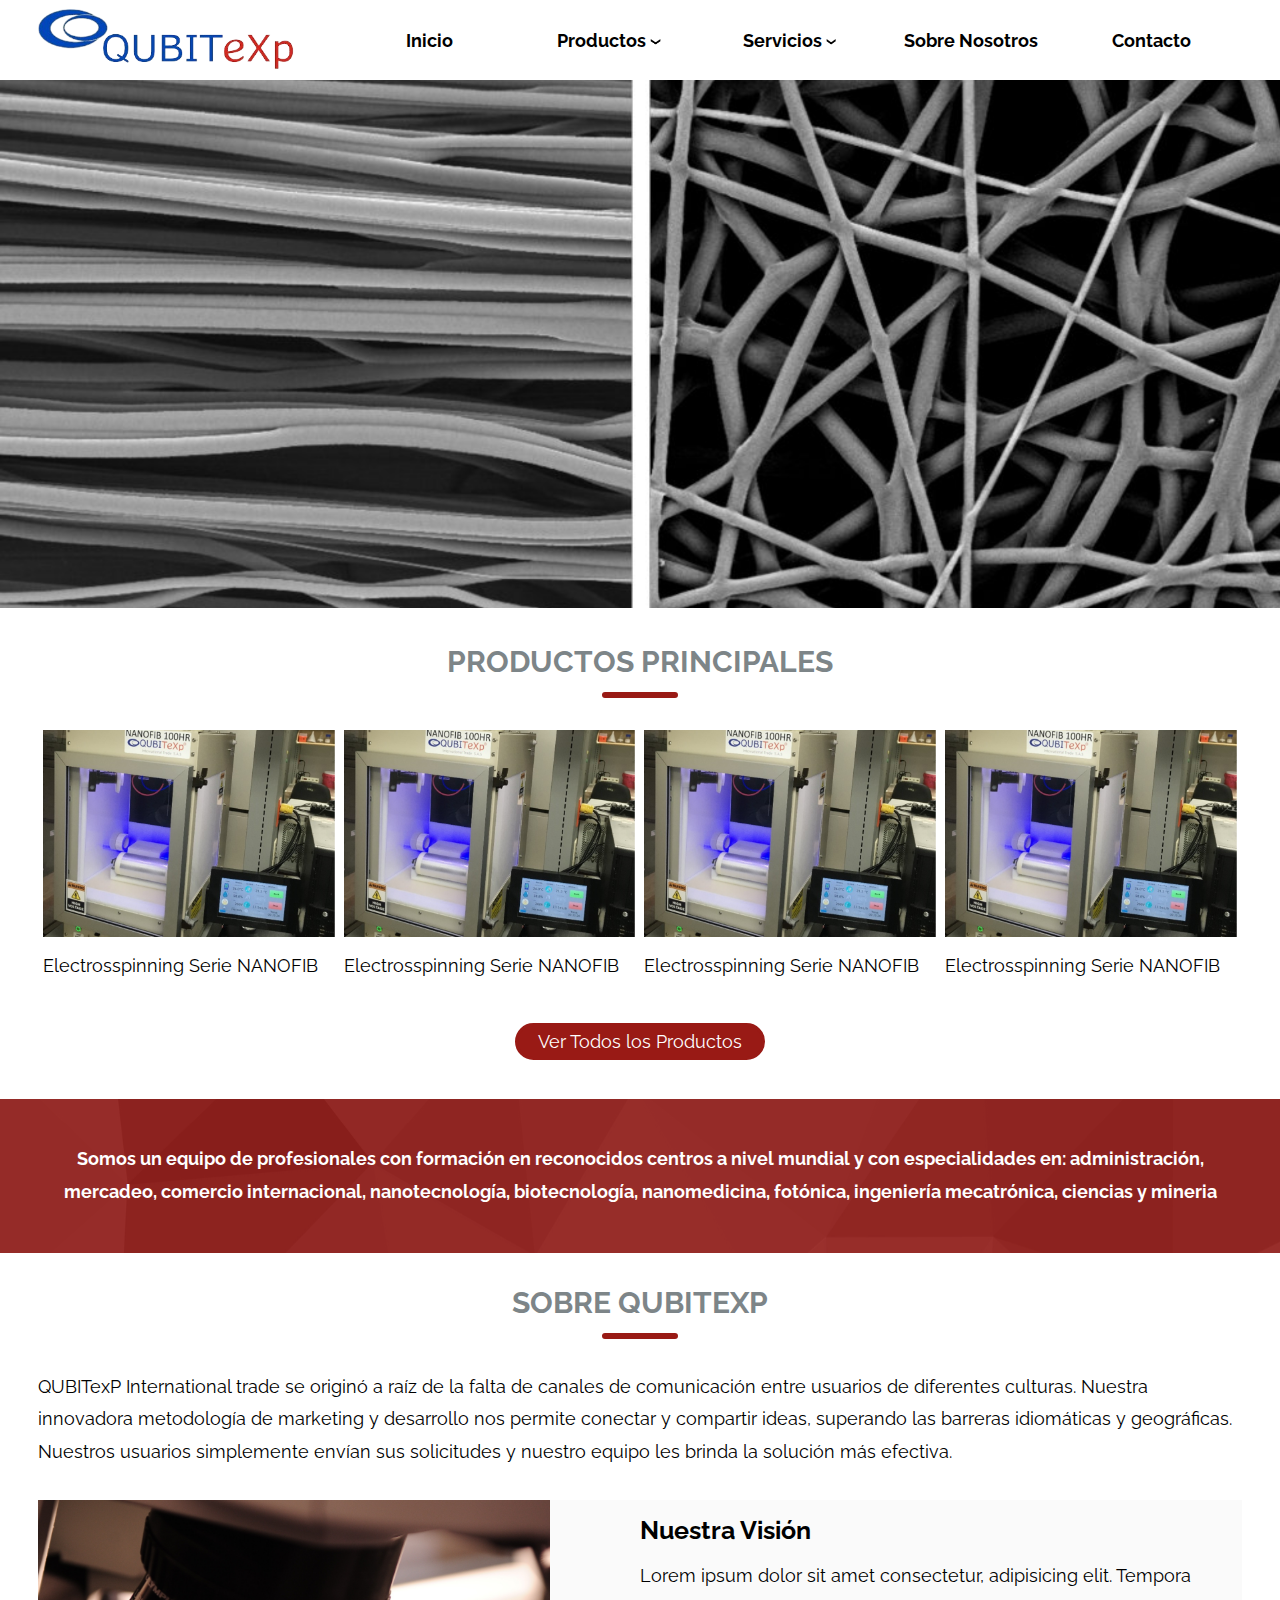
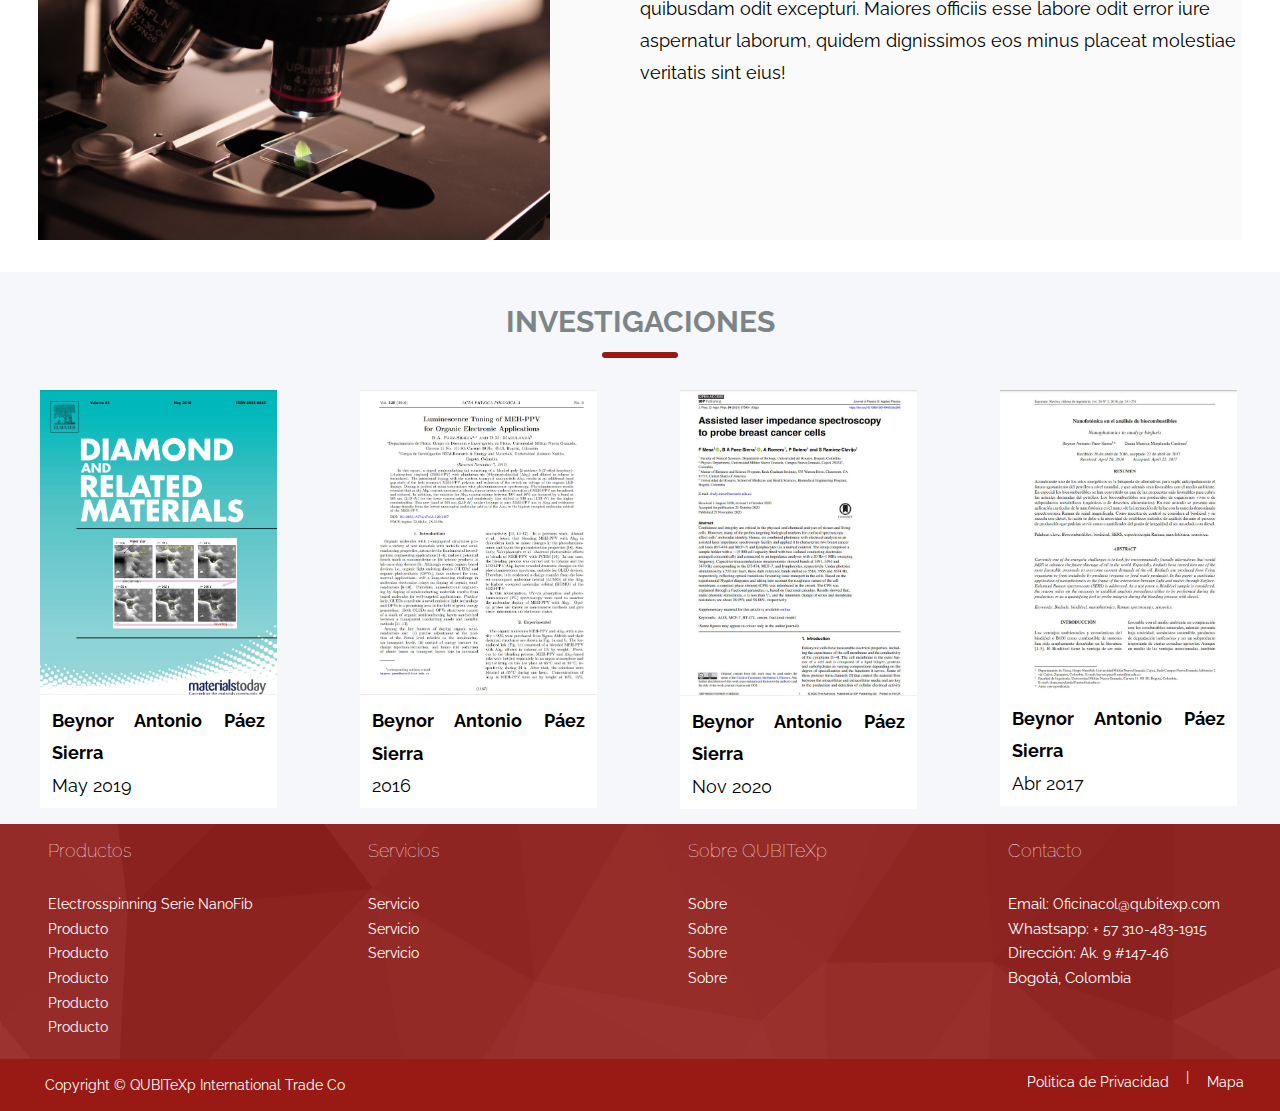
<file: index.html>
<!DOCTYPE html>
<html lang="en">
<head>
    <meta charset="UTF-8">
    <meta http-equiv="X-UA-Compatible" content="IE=edge">
    <meta name="viewport" content="width=device-width, initial-scale=1.0">
   
    <link rel="preconnect" href="https://fonts.googleapis.com">
    <link rel="preconnect" href="https://fonts.gstatic.com" crossorigin>
    <link href="https://fonts.googleapis.com/css2?family=Raleway:wght@300;400;500;600;700&display=swap" rel="stylesheet">
    
    <link rel="stylesheet" href="css/index.css">
    <title>QUBITeXp International Trade</title>
</head>
<body>
    <header>
        <section class="sticky">
            <article>
                <a href="index.html"><img src="img/logos/qubitexp-logo-sin-fondo.png" alt=""></a>
            </article>
            <article class="responsive">
                <div class="line"></div>
                <div class="line"></div>
                <div class="line"></div>
            </article>
            <nav class="nav-bar">
                <ul>
                    <li><a href="index.html">Inicio</a></li>
                    <li><a href="productos.html">Productos <img src="img/logos/flecha-negra-logo.png" alt=""> <img src="img/logos/flecha-roja-logo.png" alt=""></a>
                    <ul>
                        <li><a href="electrospinnig-serie-nanofib.html">Electrosspinning Serie NanoFib</a></li>
                        <li><a href="">blaProductos</a></li>
                        <li><a href="">blaProductos</a></li>
                        <li><a href="">blaProductos</a></li>
                    </ul>
                    </li>
                    <li><a href="">Servicios <img src="img/logos/flecha-negra-logo.png" alt=""> <img src="img/logos/flecha-roja-logo.png" alt=""></a>
                    <ul>
                        <li><a href="">blaServicios</a></li>
                        <li><a href="">blaServicios</a></li>
                        <li><a href="">blaServicios</a></li>
                    </ul>
                    </li>
                    <li><a href="sobre-nosotros.html">Sobre Nosotros</a></li>
                    <li><a href="contacto.html">Contacto</a></li>
                </ul>
            </nav>
        </section>
    </header>
    <script>
        responsive = document.querySelector(".responsive");
        responsive.onclick = function() 
        {
            nav = document.querySelector(".nav-bar");
            nav.classList.toggle("active");
        }
    </script>
    <main>
        <section>
            <article>
                <img src="img/inicial/index-inicial.png" alt="">
            </article>
            <article>
                <h2>Productos Principales</h2>
                <hr>
                <ul>
                    <a href="electrospinnig-serie-nanofib.html"><li><img src="img/productos/electrospinnig-serie-nanofib-muestra.png" alt="">Electrosspinning Serie NANOFIB</li></a>
                    <a href=""><li><img src="img/productos/electrospinnig-serie-nanofib-muestra.png" alt="">Electrosspinning Serie NANOFIB</li></a>
                    <a href=""><li><img src="img/productos/electrospinnig-serie-nanofib-muestra.png" alt="">Electrosspinning Serie NANOFIB</li></a>
                    <a href=""><li><img src="img/productos/electrospinnig-serie-nanofib-muestra.png" alt="">Electrosspinning Serie NANOFIB</li></a>
                </ul>
            </article>
            <article>
                <a href="productos.html"><button>Ver Todos los Productos</button></a>
            </article>
        </section>
        <section>
            <article>
                <p>Somos un equipo de profesionales con formación en reconocidos centros a nivel mundial y con especialidades en: administración, mercadeo, comercio internacional, nanotecnología, biotecnología, nanomedicina, fotónica, ingeniería mecatrónica, ciencias y mineria</p>
            </article>
        </section>
        <section>
            <article>
                <h2>Sobre QUBITeXp</h2>
                <hr>
                <p>
                    QUBITexP International trade se originó a raíz de la falta de canales de comunicación entre usuarios de diferentes culturas. Nuestra innovadora metodología de marketing y desarrollo nos permite conectar y compartir ideas, superando las barreras idiomáticas y geográficas. Nuestros usuarios simplemente envían sus solicitudes y nuestro equipo les brinda la solución más efectiva.</p>
            </article>
            <article>
                <img src="img/otros/sobre-index.jpg" alt="">
                <span>
                    <h3>Nuestra Visión</h3>
                    <p>Lorem ipsum dolor sit amet consectetur, adipisicing elit. Tempora quibusdam odit excepturi. Maiores officiis esse labore odit error iure aspernatur laborum, quidem dignissimos eos minus placeat molestiae veritatis sint eius!</p>
                </span>
            </article>
        </section>
        <section>
            <article>
                <h2>Investigaciones</h2>
                <hr>
            </article>
            <article>
                <ul>
                    <a href="https://www.sciencedirect.com/science/article/abs/pii/S0925963518307738" target="_blank">
                        <li>
                            <img src="img/otros/investigacion-uno.JPG" alt="">
                            <p><span>Beynor Antonio Páez Sierra</span>
                                <br>
                                May 2019
                            </p>
                        </li>
                    </a>
                    <p>Lorem ipsum dolor sit amet consectetur adipisicing elit. Accusamus voluptatibus adipisci facilis totam, enim eius at aspernatur, similique commodi aperiam ipsa expedita quasi voluptate quos maiores! Reprehenderit quae quidem ipsam.</p>
                    <a href="https://scholar.google.com.co/scholar?q=Luminescence+Tuning+of+MEH-PPV+for+Organic+Electronic+Applications&hl=es&as_sdt=0&as_vis=1&oi=scholart" target="_blank">
                        <li>
                            <img src="img/otros/investigacion-dos.JPG" alt="">
                            <p><span>Beynor Antonio Páez Sierra</span>
                                <br>
                                2016
                            </p>
                        </li>
                    </a>
                    <p>Lorem ipsum dolor sit amet consectetur adipisicing elit. Accusamus voluptatibus adipisci facilis totam, enim eius at aspernatur, similique commodi aperiam ipsa expedita quasi voluptate quos maiores! Reprehenderit quae quidem ipsam.</p>
                    <a href="https://iopscience.iop.org/article/10.1088/1361-6463/abc380/meta" target="_blank">
                        <li>
                            <img src="img/otros/investigacion-tres.JPG" alt="">
                            <p><span>Beynor Antonio Páez Sierra</span>
                                <br>
                                Nov 2020
                            </p>
                        </li>
                    </a>
                    <p>Lorem ipsum dolor sit amet consectetur adipisicing elit. Accusamus voluptatibus adipisci facilis totam, enim eius at aspernatur, similique commodi aperiam ipsa expedita quasi voluptate quos maiores! Reprehenderit quae quidem ipsam.</p>
                    <a href="https://www.researchgate.net/publication/325839434_Nanofotonica_en_el_analisis_de_biocombustibles" target="_blank">
                        <li>
                            <img src="img/otros/investigacion-cuatro.JPG" alt="">
                            <p><span>Beynor Antonio Páez Sierra</span>
                                <br>
                                Abr 2017
                            </p>
                        </li>
                    </a>
                    <p>Lorem ipsum dolor sit amet consectetur adipisicing elit. Accusamus voluptatibus adipisci facilis totam, enim eius at aspernatur, similique commodi aperiam ipsa expedita quasi voluptate quos maiores! Reprehenderit quae quidem ipsam.</p>
                </ul>
            </article>
        </section>
    </main>
    <footer>
        <section>
            <article>
                <h4><a href="productos.html">Productos</a></h4>
                <ul>
                    <li><a href="electrospinnig-serie-nanofib.html">Electrosspinning Serie NanoFib</a></li>
                    <li><a href="">Producto</a></li>
                    <li><a href="">Producto</a></li>
                    <li><a href="">Producto</a></li>
                    <li><a href="">Producto</a></li>
                    <li><a href="">Producto</a></li>
                </ul>
            </article>
            <article>
                <h4><a href="">Servicios</a></h4>
                <ul>
                    <li><a href="">Servicio</a></li>
                    <li><a href="">Servicio</a></li>
                    <li><a href="">Servicio</a></li>
                </ul>
            </article>
            <article>
                <h4><a href="sobre-nosotros.html">Sobre QUBITeXp</a></h4>
                <ul>
                    <li><a href="">Sobre</a></li>
                    <li><a href="">Sobre</a></li>
                    <li><a href="">Sobre</a></li>
                    <li><a href="">Sobre</a></li>
                </ul>
            </article>
            <article>
                <h4><a href="contacto.html">Contacto</a></h4>
                <ul>
                    <li>Email: <a href="mailto:oficinacol@qubitexp.com">Oficinacol@qubitexp.com</a></li>
                    <li>Whastsapp: <a href="https://wa.me/573104831915" target="_blank">+ 57 310-483-1915</a></li>
                    <li>Dirección: <a href="https://www.google.com/maps/place/Edificio+Avante/@4.725932,-74.0345964,17z/data=!3m1!4b1!4m6!3m5!1s0x8e3f856070c3be93:0x2ec47760552c64eb!8m2!3d4.7259267!4d-74.0320215!16s%2Fg%2F11c5zx9ldp?hl=es&entry=ttu" target="_blank">Ak. 9 #147-46</a></li>
                    <li>Bogotá, Colombia</li>
                </ul>
            </article>
        </section>
        <section>
            <article>
                <img src="img/logos/qubitexp-logo-fondo.png" alt="">
            </article>
        </section>
        <section>
            <article>
                <p>Copyright © QUBITeXp International Trade Co</p>
                <p><a href="">Politica de Privacidad </a>| <a href="https://www.google.com/maps/place/Edificio+Avante/@4.725932,-74.0345964,17z/data=!3m1!4b1!4m6!3m5!1s0x8e3f856070c3be93:0x2ec47760552c64eb!8m2!3d4.7259267!4d-74.0320215!16s%2Fg%2F11c5zx9ldp?hl=es&entry=ttu" target="_blank"> Mapa</a></p>
            </article>
        </section>
    </footer>
</body>
</html>
</file>
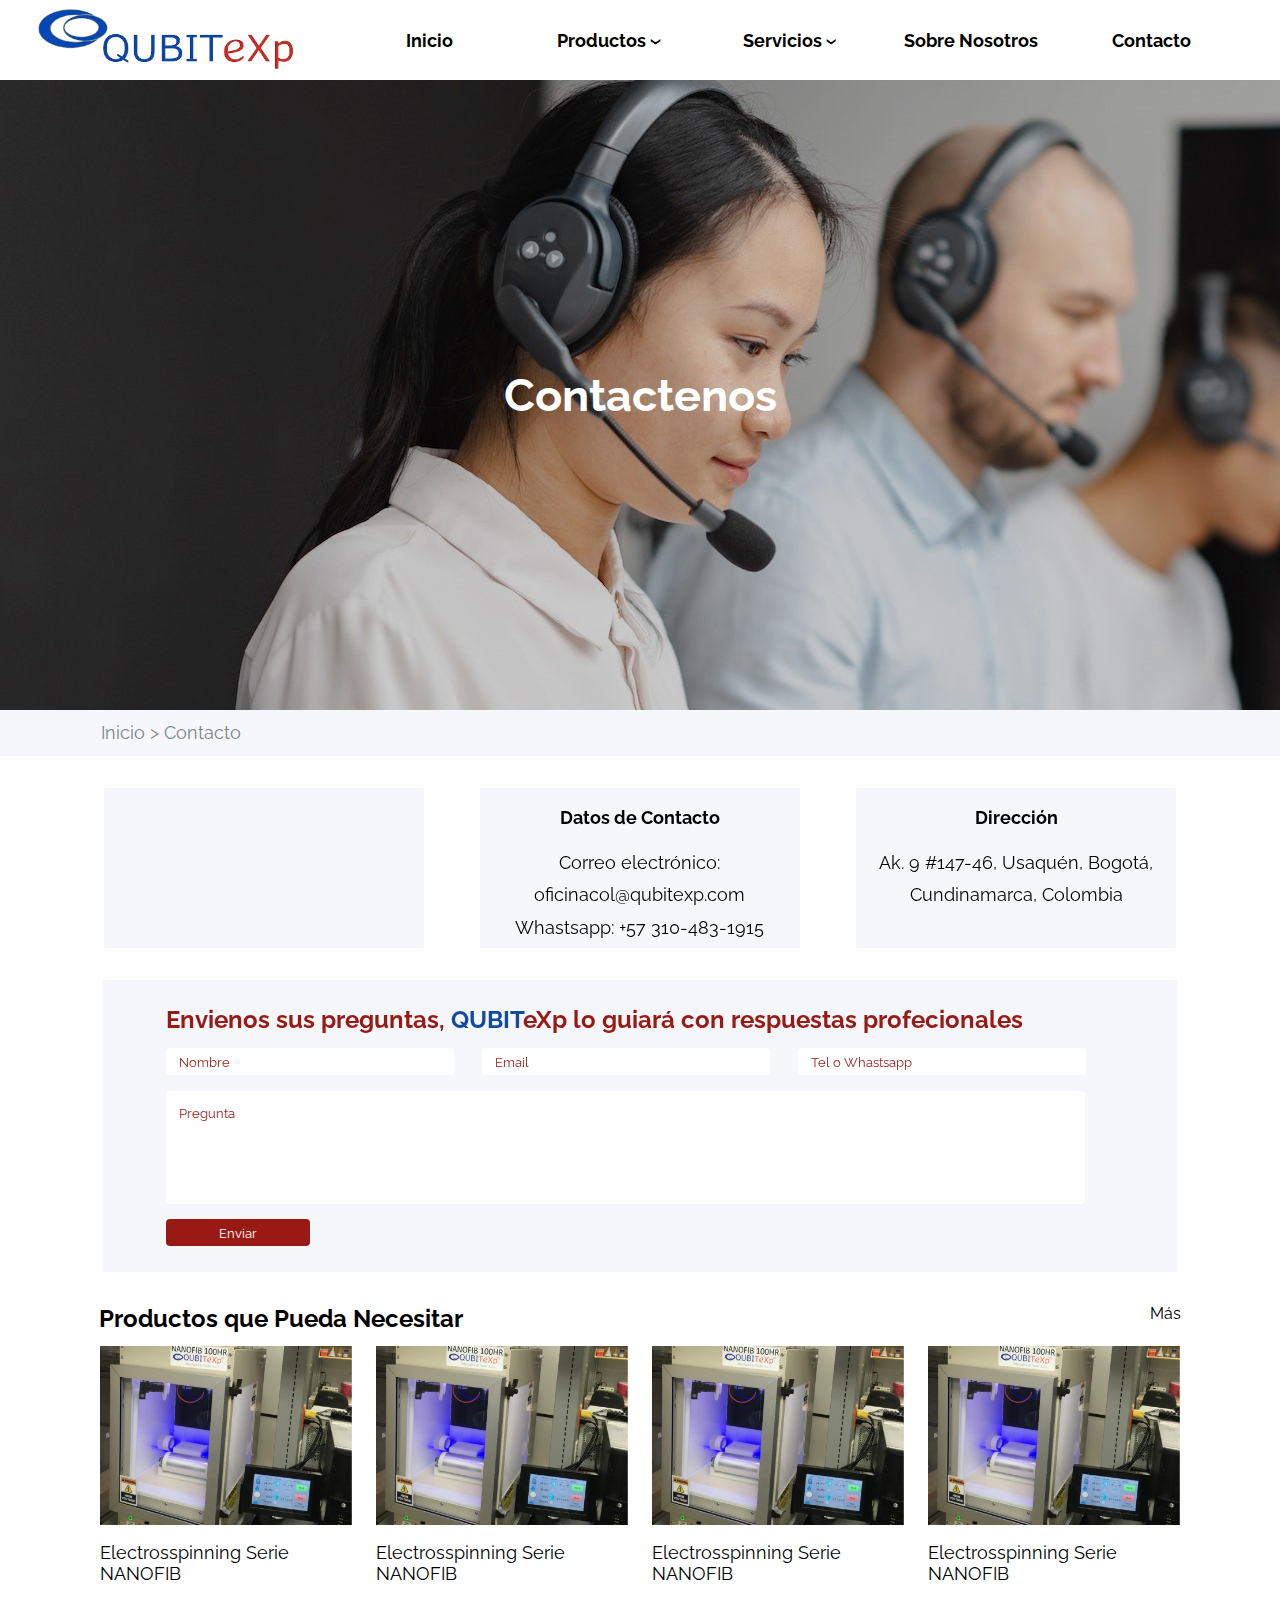
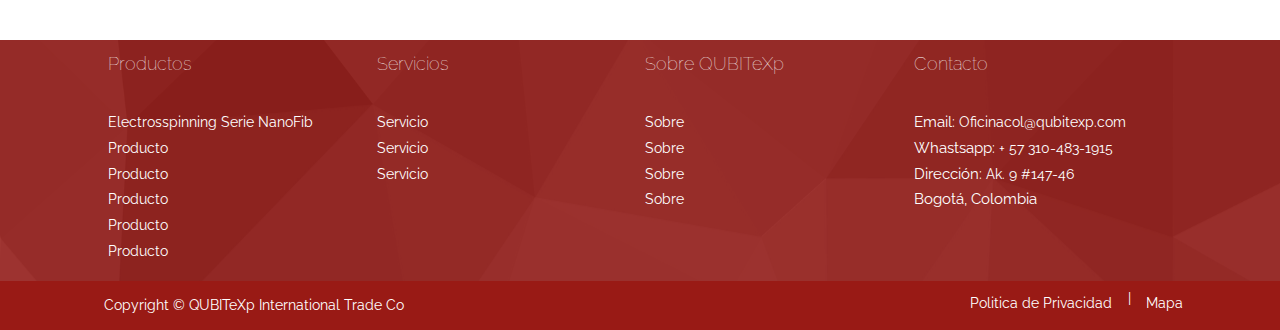
<file: contacto.html>
<!DOCTYPE html>
<html lang="en">
<head>
    <meta charset="UTF-8">
    <meta http-equiv="X-UA-Compatible" content="IE=edge">
    <meta name="viewport" content="width=device-width, initial-scale=1.0">
   
    <link rel="preconnect" href="https://fonts.googleapis.com">
    <link rel="preconnect" href="https://fonts.gstatic.com" crossorigin>
    <link href="https://fonts.googleapis.com/css2?family=Raleway:wght@300;400;500;600;700&display=swap" rel="stylesheet">
    

    <link rel="stylesheet" href="css/contacto.css">
    <script src="javaScript/validaciones.js"></script>
    <title>Contacto - QUBITeXp International Trade</title>
</head>
<body>
    <header>
        <section class="sticky">
            <article>
                <a href="index.html"><img src="img/logos/qubitexp-logo-sin-fondo.png" alt=""></a>
            </article>
            <article class="responsive">
                <div class="line"></div>
                <div class="line"></div>
                <div class="line"></div>
            </article>
            <nav class="nav-bar">
                <ul>
                    <li><a href="index.html">Inicio</a></li>
                    <li><a href="productos.html">Productos <img src="img/logos/flecha-negra-logo.png" alt=""> <img src="img/logos/flecha-roja-logo.png" alt=""></a>
                    <ul>
                        <li><a href="electrospinnig-serie-nanofib.html">Electrosspinning Serie NanoFib</a></li>
                        <li><a href="">blaProductos</a></li>
                        <li><a href="">blaProductos</a></li>
                        <li><a href="">blaProductos</a></li>
                    </ul>
                    </li>
                    <li><a href="">Servicios <img src="img/logos/flecha-negra-logo.png" alt=""> <img src="img/logos/flecha-roja-logo.png" alt=""></a>
                    <ul>
                        <li><a href="">blaServicios</a></li>
                        <li><a href="">blaServicios</a></li>
                        <li><a href="">blaServicios</a></li>
                    </ul>
                    </li>
                    <li><a href="sobre-nosotros.html">Sobre Nosotros</a></li>
                    <li><a href="contacto.html">Contacto</a></li>
                </ul>
            </nav>
        </section>
    </header>
    <script>
        responsive = document.querySelector(".responsive");
        responsive.onclick = function() 
        {
            nav = document.querySelector(".nav-bar");
            nav.classList.toggle("active");
        }
    </script>
    <main>
        <section>
            <article>
                <h2>Contactenos</h2>
            </article>
            <article>
                <p><a href="index.html">Inicio</a> > <a href="contacto.html">Contacto</a></p>
            </article>
        </section>
        <section>
            <article>
                <iframe src="https://www.google.com/maps/embed?pb=!1m18!1m12!1m3!1d2441.2386130506557!2d-74.03368467721386!3d4.727936315418183!2m3!1f0!2f0!3f0!3m2!1i1024!2i768!4f13.1!3m3!1m2!1s0x8e3f856070c3be93%3A0x2ec47760552c64eb!2sEdificio%20Avante!5e0!3m2!1ses!2sco!4v1685847499356!5m2!1ses!2sco" width="600" height="450" style="border:0;" allowfullscreen="" loading="lazy" referrerpolicy="no-referrer-when-downgrade"></iframe>
            </article>
            <article>
                <h4>Datos de Contacto</h4>
                <p>Correo electrónico: oficinacol@qubitexp.com
                    <br>
                    Whastsapp: +57 310-483-1915
                </p>
            </article>
            <article>
                <h4>Dirección</h4>
                <p>Ak. 9 #147-46, Usaquén, Bogotá, Cundinamarca, Colombia</p>
            </article>
        </section>
        <section>
            <article>
                <h2>Envienos sus preguntas, <span style="color: #1249a3;">QUBIT</span>eXp lo guiará con respuestas profecionales</h2>
                <form action="https://oficinacol@qubitexp.com" method="POST">
                    <input type="text" name="nombre" id="nombre" placeholder="Nombre"/>
                    <input type="email" name="email" id="email" placeholder="Email"/>
                    <input type="number" name="telefono" id="telefono" placeholder="Tel o Whastsapp">
                    <textarea name="mensaje" id="mensaje" placeholder="Pregunta"></textarea>
                    <input type="submit" value="Enviar"/>
                </form>
            </article>
        </section>
        <section>
            <article>
                <h2>Productos que Pueda Necesitar</h2>
                <a href="productos.html">Más</a>
            </article>
            <article>
                <ul>
                    <a href="electrospinnig-serie-nanofib.html"><li><img src="img/productos/electrospinnig-serie-nanofib-muestra.png" alt="">Electrosspinning Serie NANOFIB</li></a>
                    <a href=""><li><img src="img/productos/electrospinnig-serie-nanofib-muestra.png" alt="">Electrosspinning Serie NANOFIB</li></a>
                    <a href=""><li><img src="img/productos/electrospinnig-serie-nanofib-muestra.png" alt="">Electrosspinning Serie NANOFIB</li></a>
                    <a href=""><li><img src="img/productos/electrospinnig-serie-nanofib-muestra.png" alt="">Electrosspinning Serie NANOFIB</li></a>
                </ul>
            </article>
        </section>
    </main>
    <footer>
        <section>
            <article>
                <h4><a href="productos.html">Productos</a></h4>
                <ul>
                    <li><a href="electrospinnig-serie-nanofib.html">Electrosspinning Serie NanoFib</a></li>
                    <li><a href="">Producto</a></li>
                    <li><a href="">Producto</a></li>
                    <li><a href="">Producto</a></li>
                    <li><a href="">Producto</a></li>
                    <li><a href="">Producto</a></li>
                </ul>
            </article>
            <article>
                <h4><a href="">Servicios</a></h4>
                <ul>
                    <li><a href="">Servicio</a></li>
                    <li><a href="">Servicio</a></li>
                    <li><a href="">Servicio</a></li>
                </ul>
            </article>
            <article>
                <h4><a href="sobre-nosotros.html">Sobre QUBITeXp</a></h4>
                <ul>
                    <li><a href="">Sobre</a></li>
                    <li><a href="">Sobre</a></li>
                    <li><a href="">Sobre</a></li>
                    <li><a href="">Sobre</a></li>
                </ul>
            </article>
            <article>
                <h4><a href="contacto.html">Contacto</a></h4>
                <ul>
                    <li>Email: <a href="mailto:oficinacol@qubitexp.com">Oficinacol@qubitexp.com</a></li>
                    <li>Whastsapp: <a href="https://wa.me/573104831915" target="_blank">+ 57 310-483-1915</a></li>
                    <li>Dirección: <a href="https://www.google.com/maps/place/Edificio+Avante/@4.725932,-74.0345964,17z/data=!3m1!4b1!4m6!3m5!1s0x8e3f856070c3be93:0x2ec47760552c64eb!8m2!3d4.7259267!4d-74.0320215!16s%2Fg%2F11c5zx9ldp?hl=es&entry=ttu" target="_blank">Ak. 9 #147-46</a></li>
                    <li>Bogotá, Colombia</li>
                </ul>
            </article>
        </section>
        <section>
            <article>
                <img src="img/logos/qubitexp-logo-fondo.png" alt="">
            </article>
        </section>
        <section>
            <article>
                <p>Copyright © QUBITeXp International Trade Co</p>
                <p><a href="">Politica de Privacidad </a>| <a href="https://www.google.com/maps/place/Edificio+Avante/@4.725932,-74.0345964,17z/data=!3m1!4b1!4m6!3m5!1s0x8e3f856070c3be93:0x2ec47760552c64eb!8m2!3d4.7259267!4d-74.0320215!16s%2Fg%2F11c5zx9ldp?hl=es&entry=ttu" target="_blank"> Mapa</a></p>
            </article>
        </section>
    </footer>
</body>
</html>
</file>
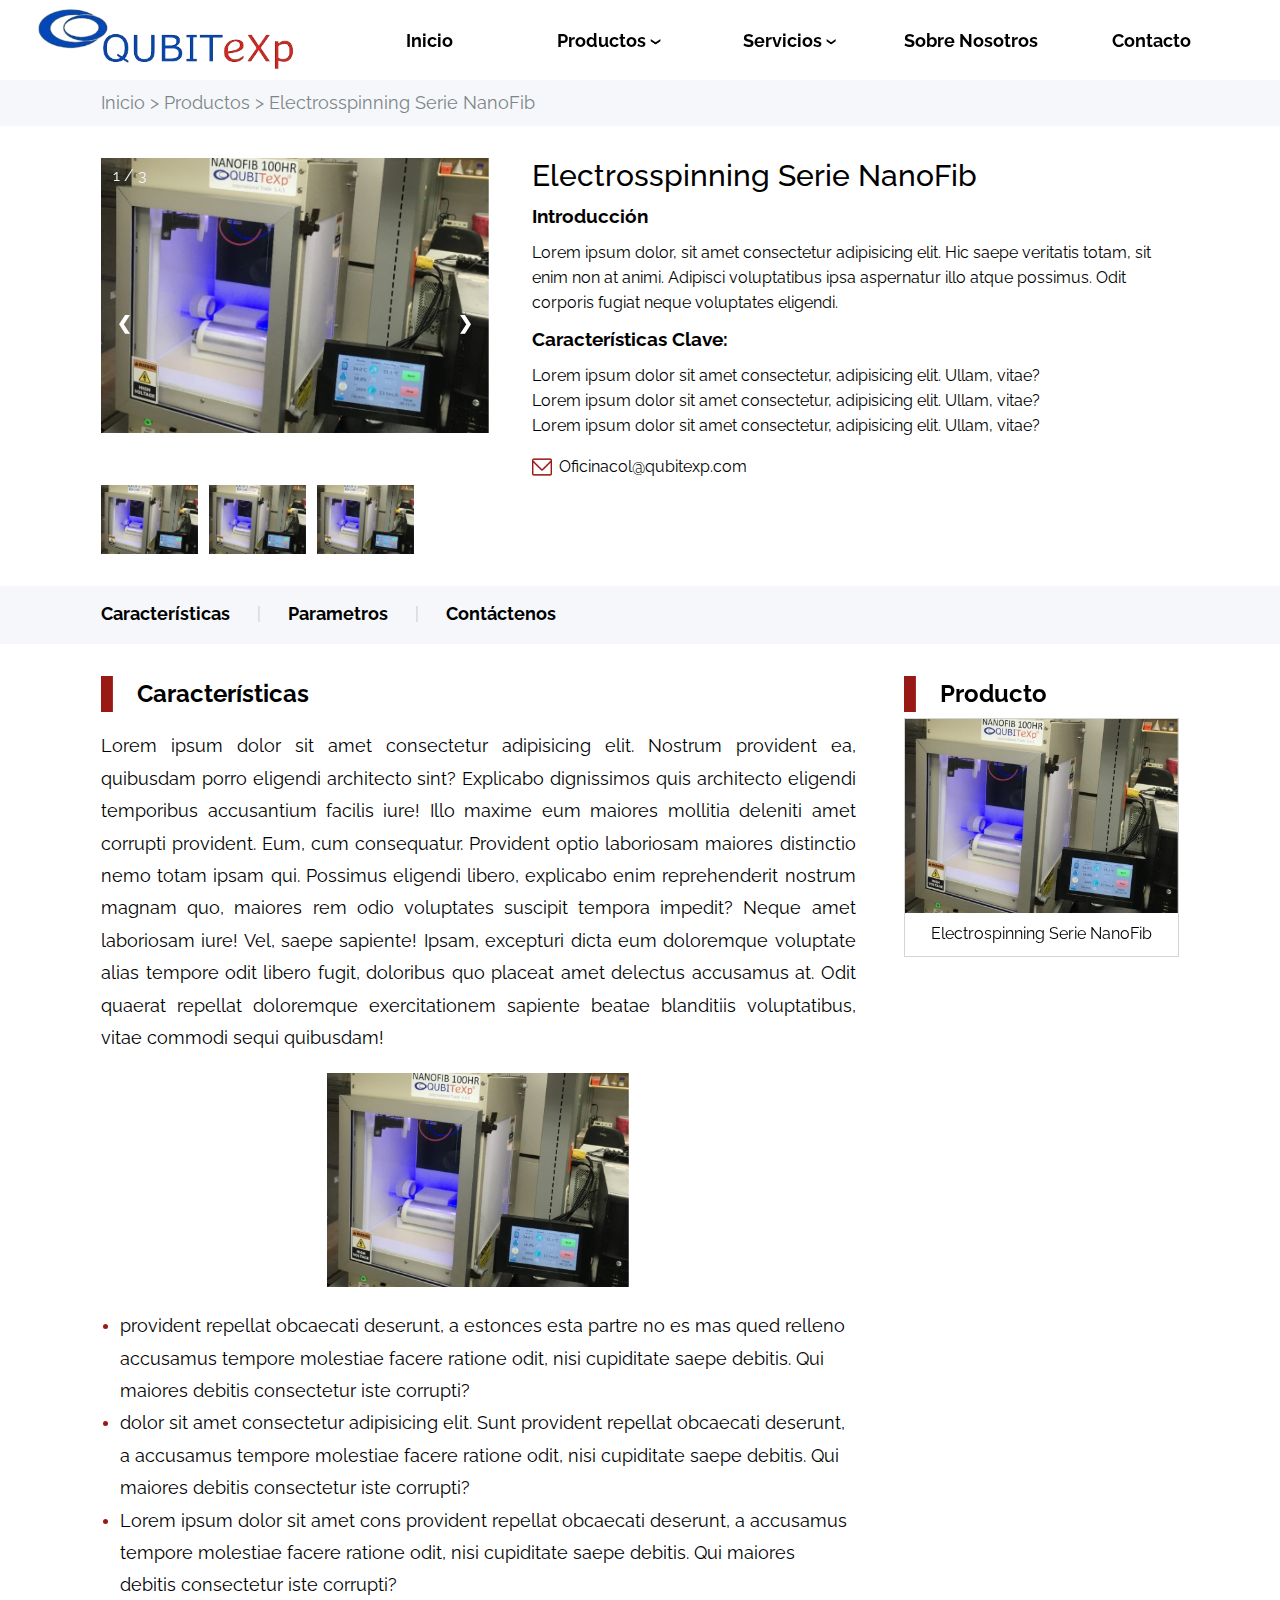
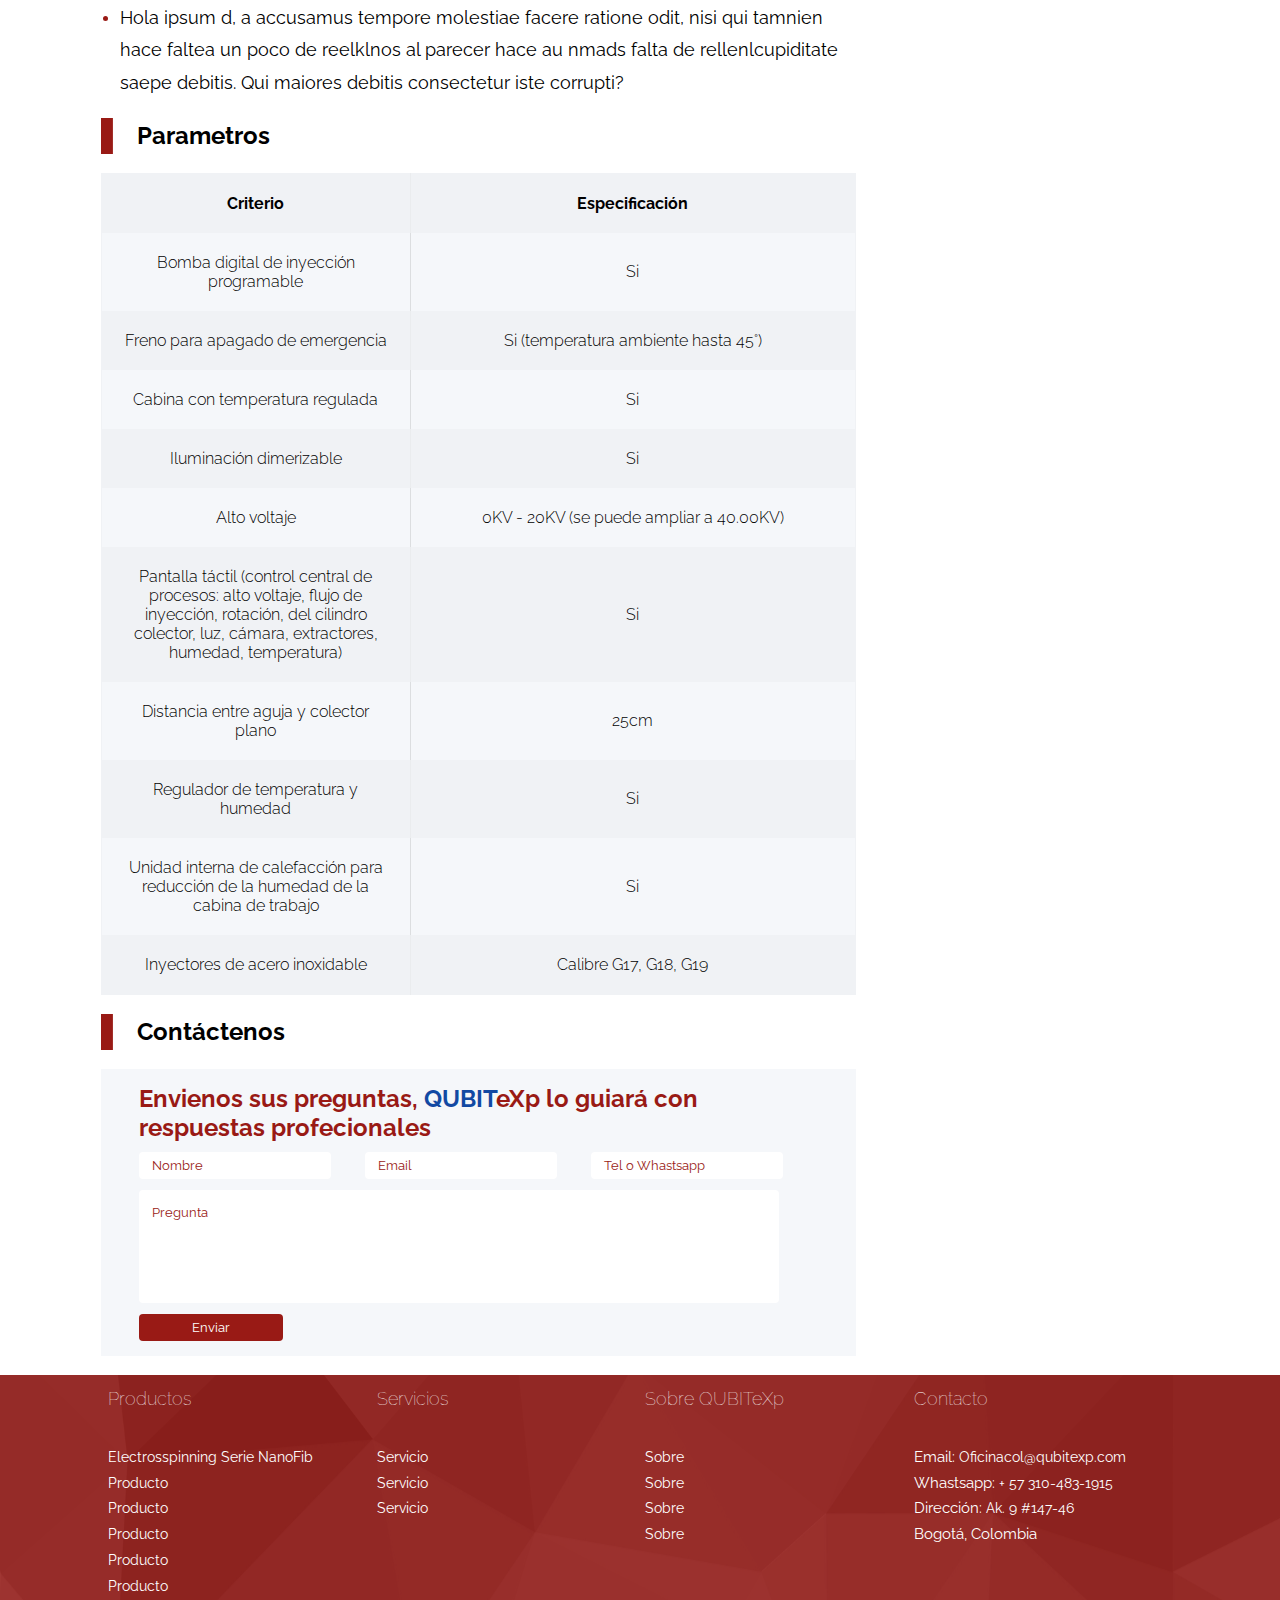
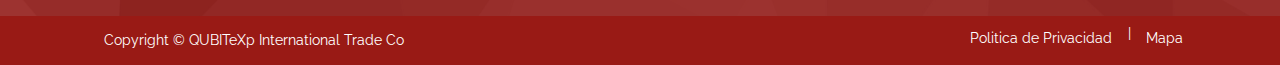
<file: electrospinnig-serie-nanofib.html>
<!DOCTYPE html>
<html lang="en">
<head>
    <meta charset="UTF-8">
    <meta http-equiv="X-UA-Compatible" content="IE=edge">
    <meta name="viewport" content="width=device-width, initial-scale=1.0">
   
    <link rel="preconnect" href="https://fonts.googleapis.com">
    <link rel="preconnect" href="https://fonts.gstatic.com" crossorigin>
    <link href="https://fonts.googleapis.com/css2?family=Raleway:wght@300;400;500;600;700&display=swap" rel="stylesheet">
    

    <link rel="stylesheet" href="css/electrospinnig-serie-nanofib.css">
    <script src="javaScript/slideshow.js"></script>
    <script src="javaScript/validaciones.js"></script>
    <title>Electrospinning - QUBITeXp International Trade</title>
</head>
<body>
    <header>
        <section class="sticky">
            <article>
                <a href="index.html"><img src="img/logos/qubitexp-logo-sin-fondo.png" alt=""></a>
            </article>
            <article class="responsive">
                <div class="line"></div>
                <div class="line"></div>
                <div class="line"></div>
            </article>
            <nav class="nav-bar">
                <ul>
                    <li><a href="index.html">Inicio</a></li>
                    <li><a href="productos.html">Productos <img src="img/logos/flecha-negra-logo.png" alt=""> <img src="img/logos/flecha-roja-logo.png" alt=""></a>
                    <ul>
                        <li><a href="electrospinnig-serie-nanofib.html">Electrosspinning Serie NanoFib</a></li>
                        <li><a href="">blaProductos</a></li>
                        <li><a href="">blaProductos</a></li>
                        <li><a href="">blaProductos</a></li>
                    </ul>
                    </li>
                    <li><a href="">Servicios <img src="img/logos/flecha-negra-logo.png" alt=""> <img src="img/logos/flecha-roja-logo.png" alt=""></a>
                    <ul>
                        <li><a href="">blaServicios</a></li>
                        <li><a href="">blaServicios</a></li>
                        <li><a href="">blaServicios</a></li>
                    </ul>
                    </li>
                    <li><a href="sobre-nosotros.html">Sobre Nosotros</a></li>
                    <li><a href="contacto.html">Contacto</a></li>
                </ul>
            </nav>
        </section>
    </header>
    <script>
        responsive = document.querySelector(".responsive");
        responsive.onclick = function() 
        {
            nav = document.querySelector(".nav-bar");
            nav.classList.toggle("active");
        }
    </script>
    <main>
        <section>
            <article>
                <p><a href="index.html">Inicio</a> > <a href="productos.html">Productos</a> > <a href="electrospinnig-serie-nanofib.html">Electrosspinning Serie NanoFib</a></p>
            </article>
        </section>
        <section>
            <article>
                <div>
                    <img src="img/productos/electrospinnig-serie-nanofib-muestra.png" alt="">
                </div>
                <div class="slideshow">
                    <div class="imagen fade">
                        <div class="numeroImagen">1 / 3</div>
                        <img src="img/productos/electrospinnig-serie-nanofib-muestra.png" alt="">
                    </div>
                    <div class="imagen fade">
                        <div class="numeroImagen">2 / 3</div>
                        <img src="img/productos/electrospinnig-serie-nanofib-muestra.png" alt="">
                    </div>
                    <div class="imagen fade">
                        <div class="numeroImagen">3 / 3</div>
                        <img src="img/productos/electrospinnig-serie-nanofib-muestra.png" alt="">
                    </div>
                    <a class="anterior" onclick="plusSlides(-1)">&#10094;</a>
                    <a class="siguiente" onclick="plusSlides(1)">&#10095;</a>    
                </div>
                <div>
                    <h2>Electrosspinning Serie NanoFib</h2>
                    <h3>Introducción</h3>
                    <p>Lorem ipsum dolor, sit amet consectetur adipisicing elit. Hic saepe veritatis totam, sit enim non at animi. Adipisci voluptatibus ipsa aspernatur illo atque possimus. Odit corporis fugiat neque voluptates eligendi.</p>
                    <h3>Características Clave:</h3>
                    <ul>
                        <li><p>Lorem ipsum dolor sit amet consectetur, adipisicing elit. Ullam, vitae?</p></li>
                        <li><p>Lorem ipsum dolor sit amet consectetur, adipisicing elit. Ullam, vitae?</p></li>
                        <li><p>Lorem ipsum dolor sit amet consectetur, adipisicing elit. Ullam, vitae?</p></li>
                    </ul>
                    <p><img src="img/logos/email-fondo-blanco.png" alt=""> <a href="mailto:oficinacol@qubitexp.com">Oficinacol@qubitexp.com</a></p>
                </div>
                <div>
                    <img src="img/productos/electrospinnig-serie-nanofib-muestra.png" alt="" class="dot" onclick="currentSlide(1)">
                    <img src="img/productos/electrospinnig-serie-nanofib-muestra.png" alt="" class="dot" onclick="currentSlide(2)">
                    <img src="img/productos/electrospinnig-serie-nanofib-muestra.png" alt="" class="dot" onclick="currentSlide(3)">
                </div>
            </article>
            <span id ="caracteristicas"></span>
        </section>
        <section class="sticky">
            <article>
                <p><a href="#caracteristicas">Características</a>|<a href="#parametros">Parametros</a>|<a href="#contactenos">Contáctenos</a></p>
            </article>
        </section>
        <section>
            <section>
                <article>
                    <h2><img src="img/logos/linea-fondo-blanco.png" alt=""> Características</h2>
                <p>Lorem ipsum dolor sit amet consectetur adipisicing elit. Nostrum provident ea, quibusdam porro eligendi architecto sint? Explicabo dignissimos quis architecto eligendi temporibus accusantium facilis iure! Illo maxime eum maiores mollitia deleniti amet corrupti provident. Eum, cum consequatur. Provident optio laboriosam maiores distinctio nemo totam ipsam qui. Possimus eligendi libero, explicabo enim reprehenderit nostrum magnam quo, maiores rem odio voluptates suscipit tempora impedit? Neque amet laboriosam iure! Vel, saepe sapiente! Ipsam, excepturi dicta eum doloremque voluptate alias tempore odit libero fugit, doloribus quo placeat amet delectus accusamus at. Odit quaerat repellat doloremque exercitationem sapiente beatae blanditiis voluptatibus, vitae commodi sequi quibusdam!</p>
                <img src="img/productos/electrospinnig-serie-nanofib-muestra.png" alt="">
                <ul>
                    <li><p>provident repellat obcaecati deserunt, a  estonces esta partre no es mas qued relleno accusamus tempore molestiae facere ratione odit, nisi cupiditate saepe debitis. Qui maiores debitis consectetur iste corrupti?</p></li>
                    <li><p>dolor sit amet consectetur adipisicing elit. Sunt provident repellat obcaecati deserunt, a accusamus tempore molestiae facere ratione odit, nisi cupiditate saepe debitis. Qui maiores debitis consectetur iste corrupti?</p></li>
                    <li><p>Lorem ipsum dolor sit amet cons provident repellat obcaecati deserunt, a accusamus tempore molestiae facere ratione odit, nisi cupiditate saepe debitis. Qui maiores debitis consectetur iste corrupti?</p></li>
                    <span id ="parametros"></span>
                    <li><p>Hola ipsum d, a accusamus tempore molestiae facere ratione odit, nisi qui tamnien hace faltea un poco de reelklnos al parecer hace au nmads falta de rellenlcupiditate saepe debitis. Qui maiores debitis consectetur iste corrupti?</p></li>  
                </ul>
                </article>
                <article>
                    <h2><img src="img/logos/linea-fondo-blanco.png" alt=""> Parametros</h2>
                    <table summary="">
                        <thead>
                            <tr>
                                <th scope="col">Criterio</th>
                                <th scope="col">Especificación</th>
                            </tr>
                        </thead>
                        <tbody>
                            <tr>
                                <th scope="row">Bomba digital de inyección programable</th>
                                <td>Si</td>
                            </tr>
                            <tr>
                                <th scope="row">Freno para apagado de emergencia</th>
                                <td>Si (temperatura ambiente hasta 45°)</td>
                            </tr>
                            <tr>
                                <th scope="row">Cabina con temperatura regulada</th>
                                <td>Si</td>
                            </tr>
                            <tr>
                                <th scope="row">Iluminación dimerizable</th>
                                <td>Si</td>
                            </tr>
                            <tr>
                                <th scope="row">Alto voltaje</th>
                                <td>0KV - 20KV (se puede ampliar a 40.00KV)</td>
                            </tr>
                            <tr>
                                <th scope="row">Pantalla táctil (control central de procesos: alto voltaje, flujo de inyección, rotación, del cilindro colector, luz, cámara, extractores, humedad, temperatura)</th>
                                <td>Si</td>
                            </tr>
                            <tr>
                                <th scope="row">Distancia entre aguja y colector plano</th>
                                <td>25cm</td>
                            </tr>
                            <tr>
                                <th scope="row">Regulador de temperatura y humedad</th>
                                <td>Si</td>
                            </tr>
                            <tr>
                                <th scope="row">Unidad interna de calefacción para reducción de la humedad de la cabina de trabajo</th>
                                <td>Si</td>
                            </tr>
                            <tr>
                                <th scope="row">Inyectores de acero inoxidable </th>
                                <td>Calibre G17, G18, G19</td>
                            </tr>
                        </tbody>
                    </table>
                    <span id="contactenos"></span>
                </article>
                <article>
                    <h2><img src="img/logos/linea-fondo-blanco.png" alt=""> Contáctenos</h2>
                    <div>
                        <h2>Envienos sus preguntas, <span style="color: #1249a3;">QUBIT</span>eXp lo guiará con respuestas profecionales</h2>
                <form action="https://oficinacol@qubitexp.com" method="POST">
                    <input type="text" name="nombre" id="nombre" placeholder="Nombre"/>
                    <input type="email" name="email" id="email" placeholder="Email"/>
                    <input type="number" name="telefono" id="telefono" placeholder="Tel o Whastsapp">
                    <textarea name="mensaje" id="mensaje" placeholder="Pregunta"></textarea>
                    <input type="submit" value="Enviar"/>
                </form>
                    </div>
                </article>
            </section>
            <section>
                <article>
                    <h2><img src="img/logos/linea-fondo-blanco.png" alt=""> Producto</h2>
                    <div>
                        <img src="img/productos/electrospinnig-serie-nanofib-muestra.png" alt="" id="imagenProductoMovil">
                        <label for="#imagenProductoMovil">Electrospinning Serie NanoFib</label>
                    </div>
                </article>
            </section>
        </section>
    </main>
    <footer>
        <section>
            <article>
                <h4><a href="productos.html">Productos</a></h4>
                <ul>
                    <li><a href="electrospinnig-serie-nanofib.html">Electrosspinning Serie NanoFib</a></li>
                    <li><a href="">Producto</a></li>
                    <li><a href="">Producto</a></li>
                    <li><a href="">Producto</a></li>
                    <li><a href="">Producto</a></li>
                    <li><a href="">Producto</a></li>
                </ul>
            </article>
            <article>
                <h4><a href="">Servicios</a></h4>
                <ul>
                    <li><a href="">Servicio</a></li>
                    <li><a href="">Servicio</a></li>
                    <li><a href="">Servicio</a></li>
                </ul>
            </article>
            <article>
                <h4><a href="sobre-nosotros.html">Sobre QUBITeXp</a></h4>
                <ul>
                    <li><a href="">Sobre</a></li>
                    <li><a href="">Sobre</a></li>
                    <li><a href="">Sobre</a></li>
                    <li><a href="">Sobre</a></li>
                </ul>
            </article>
            <article>
                <h4><a href="contacto.html">Contacto</a></h4>
                <ul>
                    <li>Email: <a href="mailto:oficinacol@qubitexp.com">Oficinacol@qubitexp.com</a></li>
                    <li>Whastsapp: <a href="https://wa.me/573104831915" target="_blank">+ 57 310-483-1915</a></li>
                    <li>Dirección: <a href="https://www.google.com/maps/place/Edificio+Avante/@4.725932,-74.0345964,17z/data=!3m1!4b1!4m6!3m5!1s0x8e3f856070c3be93:0x2ec47760552c64eb!8m2!3d4.7259267!4d-74.0320215!16s%2Fg%2F11c5zx9ldp?hl=es&entry=ttu" target="_blank">Ak. 9 #147-46</a></li>
                    <li>Bogotá, Colombia</li>
                </ul>
            </article>
        </section>
        <section>
            <article>
                <img src="img/logos/qubitexp-logo-fondo.png" alt="">
            </article>
        </section>
        <section>
            <article>
                <p>Copyright © QUBITeXp International Trade Co</p>
                <p><a href="">Politica de Privacidad </a>| <a href="https://www.google.com/maps/place/Edificio+Avante/@4.725932,-74.0345964,17z/data=!3m1!4b1!4m6!3m5!1s0x8e3f856070c3be93:0x2ec47760552c64eb!8m2!3d4.7259267!4d-74.0320215!16s%2Fg%2F11c5zx9ldp?hl=es&entry=ttu" target="_blank"> Mapa</a></p>
            </article>
        </section>
    </footer>
</body>
</html>
</file>
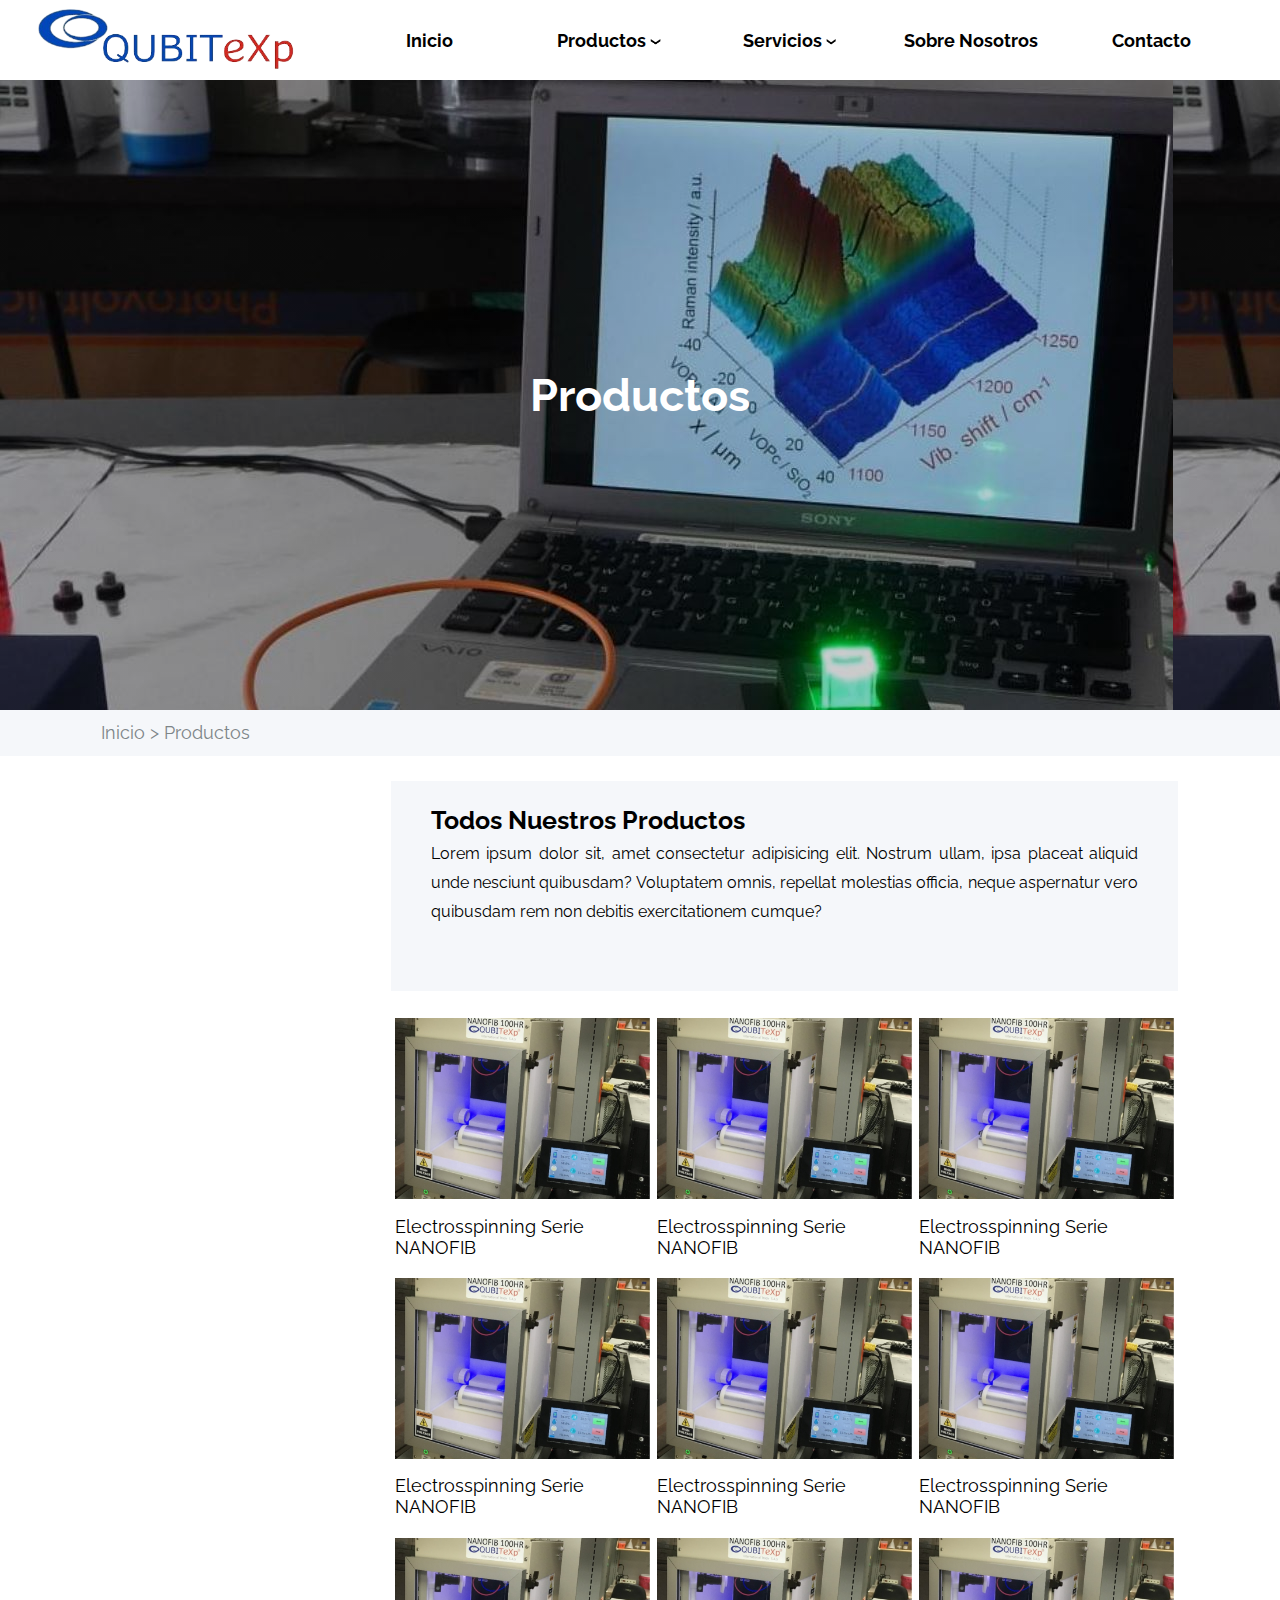
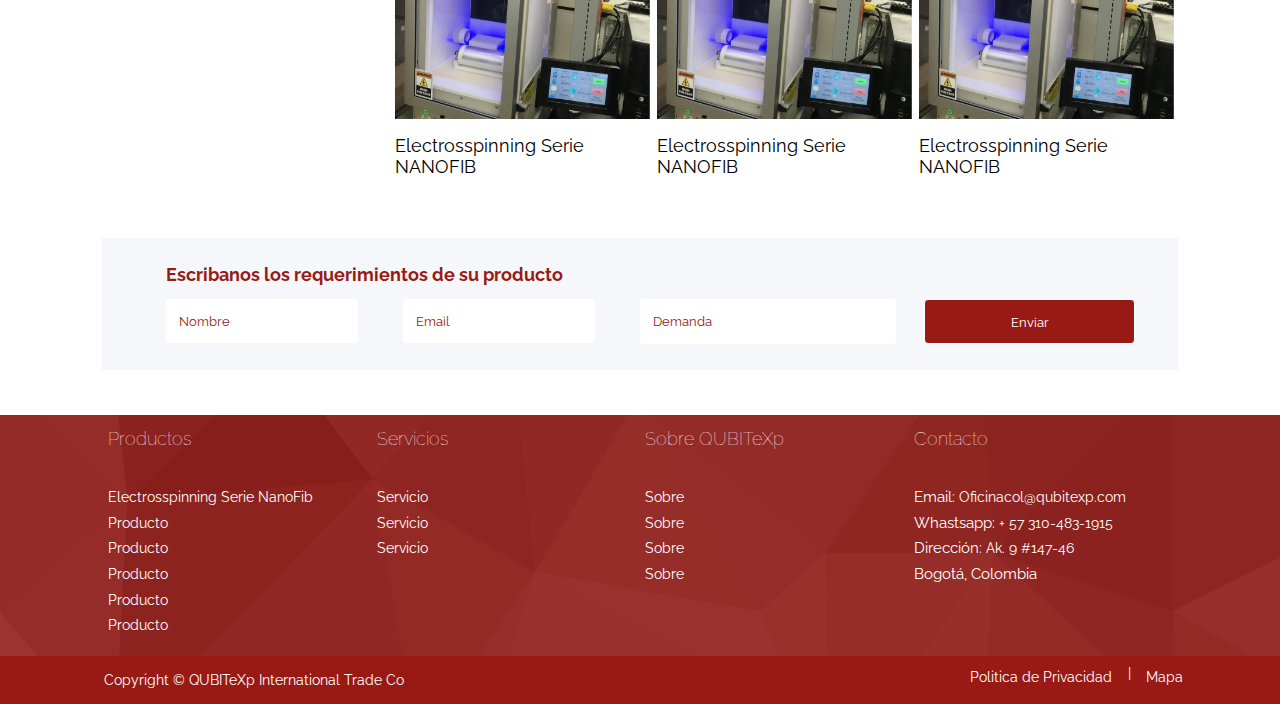
<file: productos.html>
<!DOCTYPE html>
<html lang="en">
<head>
    <meta charset="UTF-8">
    <meta http-equiv="X-UA-Compatible" content="IE=edge">
    <meta name="viewport" content="width=device-width, initial-scale=1.0">
   
    <link rel="preconnect" href="https://fonts.googleapis.com">
    <link rel="preconnect" href="https://fonts.gstatic.com" crossorigin>
    <link href="https://fonts.googleapis.com/css2?family=Raleway:wght@300;400;500;600;700&display=swap" rel="stylesheet">
    

    <link rel="stylesheet" href="css/productos.css">
    <script src="javaScript/validaciones.js"></script>
    <title>Productos - QUBITeXp International Trade</title>
</head>
<body>
    <header>
        <section class="sticky">
            <article>
                <a href="index.html"><img src="img/logos/qubitexp-logo-sin-fondo.png" alt=""></a>
            </article>
            <article class="responsive">
                <div class="line"></div>
                <div class="line"></div>
                <div class="line"></div>
            </article>
            <nav class="nav-bar">
                <ul>
                    <li><a href="index.html">Inicio</a></li>
                    <li><a href="productos.html">Productos <img src="img/logos/flecha-negra-logo.png" alt=""> <img src="img/logos/flecha-roja-logo.png" alt=""></a>
                    <ul>
                        <li><a href="electrospinnig-serie-nanofib.html">Electrosspinning Serie NanoFib</a></li>
                        <li><a href="">blaProductos</a></li>
                        <li><a href="">blaProductos</a></li>
                        <li><a href="">blaProductos</a></li>
                    </ul>
                    </li>
                    <li><a href="">Servicios <img src="img/logos/flecha-negra-logo.png" alt=""> <img src="img/logos/flecha-roja-logo.png" alt=""></a>
                    <ul>
                        <li><a href="">blaServicios</a></li>
                        <li><a href="">blaServicios</a></li>
                        <li><a href="">blaServicios</a></li>
                    </ul>
                    </li>
                    <li><a href="sobre-nosotros.html">Sobre Nosotros</a></li>
                    <li><a href="contacto.html">Contacto</a></li>
                </ul>
            </nav>
        </section>
    </header>
    <script>
        responsive = document.querySelector(".responsive");
        responsive.onclick = function() 
        {
            nav = document.querySelector(".nav-bar");
            nav.classList.toggle("active");
        }
    </script>
    <main>
        <section>
            <article>
                <h2>Productos</h2>
            </article>
            <article>
                <p><a href="index.html">Inicio</a> > <a href="productos.html">Productos</a></p>
            </article>
        </section>
        <section>
            <article>
                
            </article>
            <article>
               <article>
                <h4>Todos Nuestros Productos</h4>
                <p>Lorem ipsum dolor sit, amet consectetur adipisicing elit. Nostrum ullam, ipsa placeat aliquid unde nesciunt quibusdam? Voluptatem omnis, repellat molestias officia, neque aspernatur vero quibusdam rem non debitis exercitationem cumque?</p>
               </article> 
               <article>
                <ul>
                    <a href="electrospinnig-serie-nanofib.html"><li><img src="img/productos/electrospinnig-serie-nanofib-muestra.png" alt="">Electrosspinning Serie NANOFIB</li></a>
                    <a href=""><li><img src="img/productos/electrospinnig-serie-nanofib-muestra.png" alt="">Electrosspinning Serie NANOFIB</li></a>
                    <a href=""><li><img src="img/productos/electrospinnig-serie-nanofib-muestra.png" alt="">Electrosspinning Serie NANOFIB</li></a>
                    <a href=""><li><img src="img/productos/electrospinnig-serie-nanofib-muestra.png" alt="">Electrosspinning Serie NANOFIB</li></a>
                    <a href=""><li><img src="img/productos/electrospinnig-serie-nanofib-muestra.png" alt="">Electrosspinning Serie NANOFIB</li></a>
                    <a href=""><li><img src="img/productos/electrospinnig-serie-nanofib-muestra.png" alt="">Electrosspinning Serie NANOFIB</li></a>
                    <a href=""><li><img src="img/productos/electrospinnig-serie-nanofib-muestra.png" alt="">Electrosspinning Serie NANOFIB</li></a>
                    <a href=""><li><img src="img/productos/electrospinnig-serie-nanofib-muestra.png" alt="">Electrosspinning Serie NANOFIB</li></a>
                    <a href=""><li><img src="img/productos/electrospinnig-serie-nanofib-muestra.png" alt="">Electrosspinning Serie NANOFIB</li></a>
                </ul>
               </article>
            </article>
        </section>
        <section>
            <article>
                <h4>Escribanos los requerimientos de su producto</h4>
                <form action="https://oficinacol@qubitexp.com" method="POST">
                    <input type="text" name="nombre" id="nombre" placeholder="Nombre"/>
                    <input type="email" name="email" id="email" placeholder="Email"/>
                    <textarea name="mensaje" id="mensaje" placeholder="Demanda"></textarea>
                    <input type="submit" value="Enviar"/>
                </form>
            </article>
        </section>
    </main>
    <footer>
        <section>
            <article>
                <h4><a href="productos.html">Productos</a></h4>
                <ul>
                    <li><a href="electrospinnig-serie-nanofib.html">Electrosspinning Serie NanoFib</a></li>
                    <li><a href="">Producto</a></li>
                    <li><a href="">Producto</a></li>
                    <li><a href="">Producto</a></li>
                    <li><a href="">Producto</a></li>
                    <li><a href="">Producto</a></li>
                </ul>
            </article>
            <article>
                <h4><a href="">Servicios</a></h4>
                <ul>
                    <li><a href="">Servicio</a></li>
                    <li><a href="">Servicio</a></li>
                    <li><a href="">Servicio</a></li>
                </ul>
            </article>
            <article>
                <h4><a href="sobre-nosotros.html">Sobre QUBITeXp</a></h4>
                <ul>
                    <li><a href="">Sobre</a></li>
                    <li><a href="">Sobre</a></li>
                    <li><a href="">Sobre</a></li>
                    <li><a href="">Sobre</a></li>
                </ul>
            </article>
            <article>
                <h4><a href="contacto.html">Contacto</a></h4>
                <ul>
                    <li>Email: <a href="mailto:oficinacol@qubitexp.com">Oficinacol@qubitexp.com</a></li>
                    <li>Whastsapp: <a href="https://wa.me/573104831915" target="_blank">+ 57 310-483-1915</a></li>
                    <li>Dirección: <a href="https://www.google.com/maps/place/Edificio+Avante/@4.725932,-74.0345964,17z/data=!3m1!4b1!4m6!3m5!1s0x8e3f856070c3be93:0x2ec47760552c64eb!8m2!3d4.7259267!4d-74.0320215!16s%2Fg%2F11c5zx9ldp?hl=es&entry=ttu" target="_blank">Ak. 9 #147-46</a></li>
                    <li>Bogotá, Colombia</li>
                </ul>
            </article>
        </section>
        <section>
            <article>
                <img src="img/logos/qubitexp-logo-fondo.png" alt="">
            </article>
        </section>
        <section>
            <article>
                <p>Copyright © QUBITeXp International Trade Co</p>
                <p><a href="">Politica de Privacidad </a>| <a href="https://www.google.com/maps/place/Edificio+Avante/@4.725932,-74.0345964,17z/data=!3m1!4b1!4m6!3m5!1s0x8e3f856070c3be93:0x2ec47760552c64eb!8m2!3d4.7259267!4d-74.0320215!16s%2Fg%2F11c5zx9ldp?hl=es&entry=ttu" target="_blank"> Mapa</a></p>
            </article>
        </section>
    </footer>
</body>
</html>
</file>
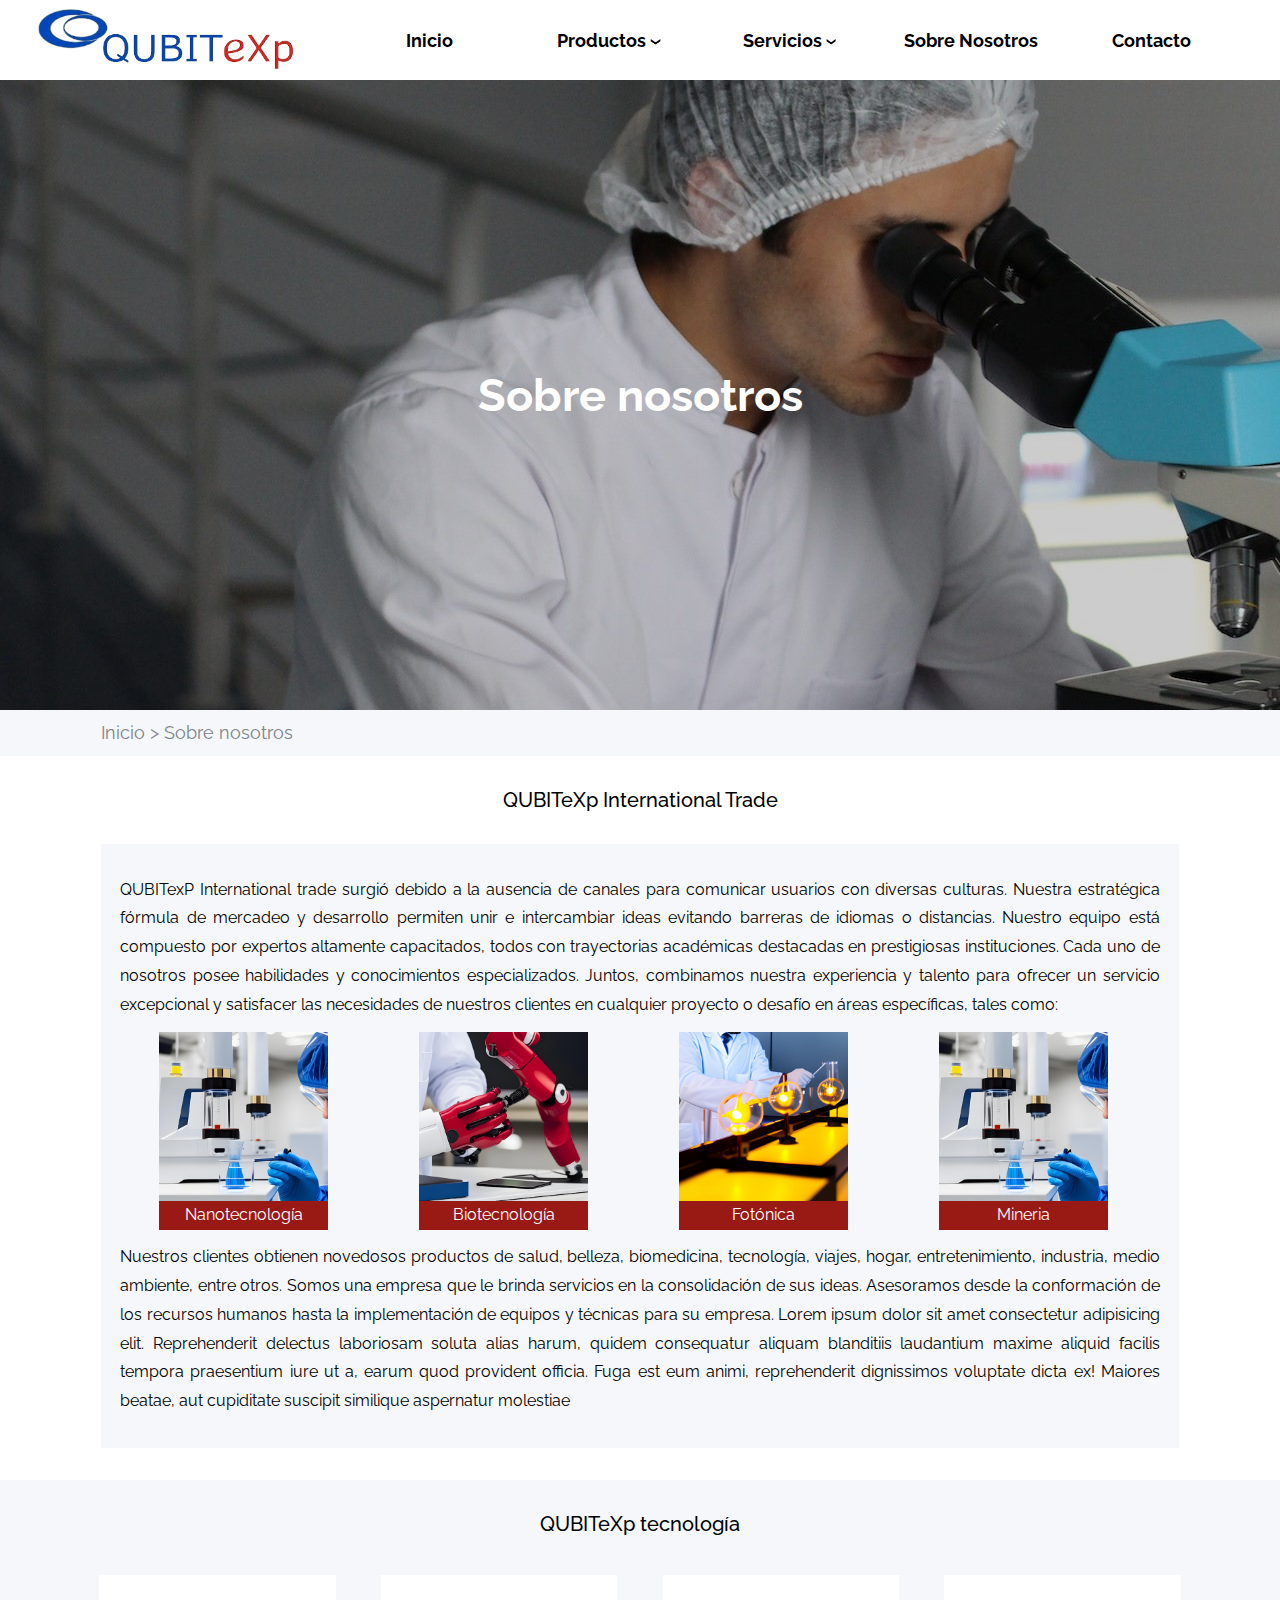
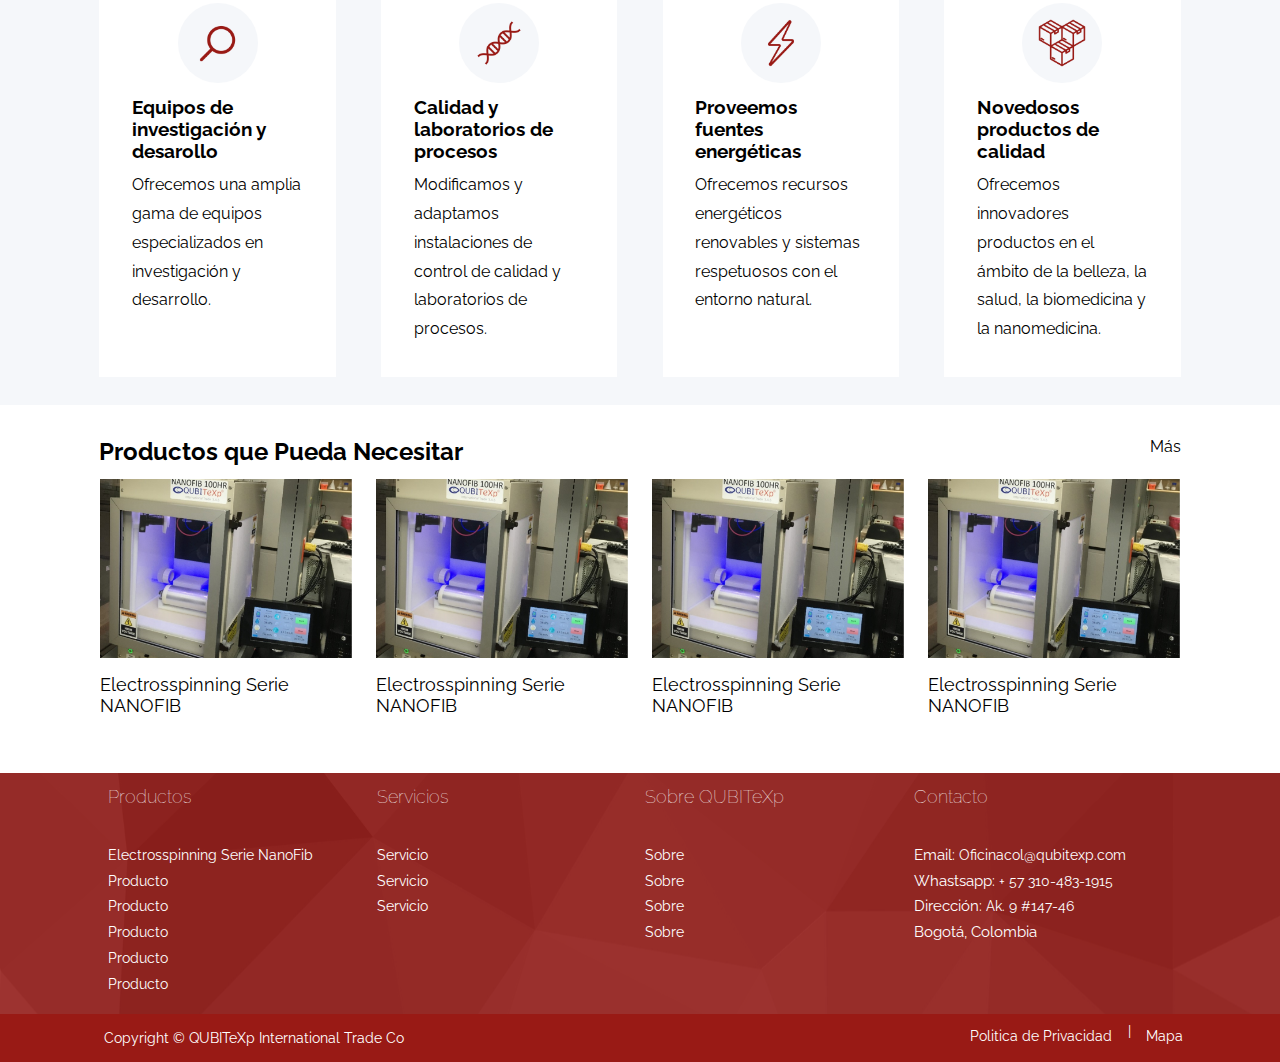
<file: sobre-nosotros.html>
<!DOCTYPE html>
<html lang="en">
<head>
    <meta charset="UTF-8">
    <meta http-equiv="X-UA-Compatible" content="IE=edge">
    <meta name="viewport" content="width=device-width, initial-scale=1.0">
   
    <link rel="preconnect" href="https://fonts.googleapis.com">
    <link rel="preconnect" href="https://fonts.gstatic.com" crossorigin>
    <link href="https://fonts.googleapis.com/css2?family=Raleway:wght@300;400;500;600;700&display=swap" rel="stylesheet">
    

    <link rel="stylesheet" href="css/sobre-nosotros.css">
    <title>Empresa - QUBITeXp International Trade</title>
</head>
<body>
    <header>
        <section class="sticky">
            <article>
                <a href="index.html"><img src="img/logos/qubitexp-logo-sin-fondo.png" alt=""></a>
            </article>
            <article class="responsive">
                <div class="line"></div>
                <div class="line"></div>
                <div class="line"></div>
            </article>
            <nav class="nav-bar">
                <ul>
                    <li><a href="index.html">Inicio</a></li>
                    <li><a href="productos.html">Productos <img src="img/logos/flecha-negra-logo.png" alt=""> <img src="img/logos/flecha-roja-logo.png" alt=""></a>
                    <ul>
                        <li><a href="electrospinnig-serie-nanofib.html">Electrosspinning Serie NanoFib</a></li>
                        <li><a href="">blaProductos</a></li>
                        <li><a href="">blaProductos</a></li>
                        <li><a href="">blaProductos</a></li>
                    </ul>
                    </li>
                    <li><a href="">Servicios <img src="img/logos/flecha-negra-logo.png" alt=""> <img src="img/logos/flecha-roja-logo.png" alt=""></a>
                    <ul>
                        <li><a href="">blaServicios</a></li>
                        <li><a href="">blaServicios</a></li>
                        <li><a href="">blaServicios</a></li>
                    </ul>
                    </li>
                    <li><a href="sobre-nosotros.html">Sobre Nosotros</a></li>
                    <li><a href="contacto.html">Contacto</a></li>
                </ul>
            </nav>
        </section>
    </header>
    <script>
        responsive = document.querySelector(".responsive");
        responsive.onclick = function() 
        {
            nav = document.querySelector(".nav-bar");
            nav.classList.toggle("active");
        }
    </script>
    <main>
        <section>
            <article>
                <h2>Sobre nosotros</h2>
            </article>
            <article>
                <p><a href="index.html">Inicio</a> > <a href="sobre-nosotros.html">Sobre nosotros</a></p>
            </article>
        </section>
        <section>
            <article>
                <h3>QUBITeXp International Trade</h3>
            </article>
            <article>
                <p>QUBITexP International trade surgió debido a la ausencia de canales para comunicar usuarios con diversas culturas. Nuestra estratégica fórmula de mercadeo y desarrollo permiten unir e intercambiar ideas evitando barreras de idiomas o distancias.
                    Nuestro equipo está compuesto por expertos altamente capacitados, todos con trayectorias académicas destacadas en prestigiosas instituciones. Cada uno de nosotros posee habilidades y conocimientos especializados. Juntos, combinamos nuestra experiencia y talento para ofrecer un servicio excepcional y satisfacer las necesidades de nuestros clientes en cualquier proyecto o desafío en áreas específicas, tales como:
                </p>
                <ul>
                    <li><img src="img/otros/nanotecnologia-sobre-nosotros.png" alt=""><p>Nanotecnología</p></li>
                    <li><img src="img/otros/biotecnologia-sobre-nosotros.png" alt=""><p>Biotecnología</p></li>
                    <li><img src="img/otros/fotonica-sobre-nosotros.png" alt=""><p>Fotónica</p></li>
                    <li><img src="img/otros/nanotecnologia-sobre-nosotros.png" alt=""><p>Mineria</p></li>
                </ul>
                <p>Nuestros clientes obtienen novedosos productos de salud, belleza, biomedicina, tecnología, viajes, hogar, entretenimiento, industria, medio ambiente, entre otros.  
                  Somos una empresa que le brinda servicios en la consolidación de sus ideas. Asesoramos desde la conformación de los recursos humanos hasta la implementación de equipos y técnicas para su empresa.
                    Lorem ipsum dolor sit amet consectetur adipisicing elit. Reprehenderit delectus laboriosam soluta alias harum, quidem consequatur aliquam blanditiis laudantium maxime aliquid facilis tempora praesentium iure ut a, earum quod provident officia. Fuga est eum animi, reprehenderit dignissimos voluptate dicta ex! Maiores beatae, aut cupiditate suscipit similique aspernatur molestiae
                </p>
            </article>
        </section>
        <section>
            <article>
                <h3>QUBITeXp tecnología</h3>
            </article>
            <article>
                <ul>
                    <li>
                        <img src="img/logos/investigacion-logo.png" alt="">
                        <h4>Equipos de investigación y desarollo</h4>
                        <p>Ofrecemos una amplia gama de equipos especializados en investigación y desarrollo.</p>
                    </li>
                    <li>
                        <img src="img/logos/laboratorios-logo.png" alt="">
                        <h4>Calidad y laboratorios de procesos</h4>
                        <p>Modificamos y adaptamos instalaciones de control de calidad y laboratorios de procesos.</p>
                    </li>
                    <li>
                        <img src="img/logos/energia-logo.png" alt="">
                        <h4>Proveemos fuentes energéticas</h4>
                        <p>Ofrecemos recursos energéticos renovables y sistemas respetuosos con el entorno natural.</p>
                    </li>
                    <li>
                        <img src="img/logos/productos-logo.png" alt="">
                        <h4>Novedosos productos de calidad</h4>
                        <p>Ofrecemos innovadores productos en el ámbito de la belleza, la salud, la biomedicina y la nanomedicina.</p>
                    </li>
                </ul>
            </article>
        </section>
        <section>
            <article>
                <h2>Productos que Pueda Necesitar</h2>
                <a href="productos.html">Más</a>
            </article>
            <article>
                <ul>
                    <a href="electrospinnig-serie-nanofib.html"><li><img src="img/productos/electrospinnig-serie-nanofib-muestra.png" alt="">Electrosspinning Serie NANOFIB</li></a>
                    <a href=""><li><img src="img/productos/electrospinnig-serie-nanofib-muestra.png" alt="">Electrosspinning Serie NANOFIB</li></a>
                    <a href=""><li><img src="img/productos/electrospinnig-serie-nanofib-muestra.png" alt="">Electrosspinning Serie NANOFIB</li></a>
                    <a href=""><li><img src="img/productos/electrospinnig-serie-nanofib-muestra.png" alt="">Electrosspinning Serie NANOFIB</li></a>
                </ul>
            </article>
        </section>
    </main>
    <footer>
        <section>
            <article>
                <h4><a href="productos.html">Productos</a></h4>
                <ul>
                    <li><a href="electrospinnig-serie-nanofib.html">Electrosspinning Serie NanoFib</a></li>
                    <li><a href="">Producto</a></li>
                    <li><a href="">Producto</a></li>
                    <li><a href="">Producto</a></li>
                    <li><a href="">Producto</a></li>
                    <li><a href="">Producto</a></li>
                </ul>
            </article>
            <article>
                <h4><a href="">Servicios</a></h4>
                <ul>
                    <li><a href="">Servicio</a></li>
                    <li><a href="">Servicio</a></li>
                    <li><a href="">Servicio</a></li>
                </ul>
            </article>
            <article>
                <h4><a href="sobre-nosotros.html">Sobre QUBITeXp</a></h4>
                <ul>
                    <li><a href="">Sobre</a></li>
                    <li><a href="">Sobre</a></li>
                    <li><a href="">Sobre</a></li>
                    <li><a href="">Sobre</a></li>
                </ul>
            </article>
            <article>
                <h4><a href="contacto.html">Contacto</a></h4>
                <ul>
                    <li>Email: <a href="mailto:oficinacol@qubitexp.com">Oficinacol@qubitexp.com</a></li>
                    <li>Whastsapp: <a href="https://wa.me/573104831915" target="_blank">+ 57 310-483-1915</a></li>
                    <li>Dirección: <a href="https://www.google.com/maps/place/Edificio+Avante/@4.725932,-74.0345964,17z/data=!3m1!4b1!4m6!3m5!1s0x8e3f856070c3be93:0x2ec47760552c64eb!8m2!3d4.7259267!4d-74.0320215!16s%2Fg%2F11c5zx9ldp?hl=es&entry=ttu" target="_blank">Ak. 9 #147-46</a></li>
                    <li>Bogotá, Colombia</li>
                </ul>
            </article>
        </section>
        <section>
            <article>
                <img src="img/logos/qubitexp-logo-fondo.png" alt="">
            </article>
        </section>
        <section>
            <article>
                <p>Copyright © QUBITeXp International Trade Co</p>
                <p><a href="">Politica de Privacidad </a>| <a href="https://www.google.com/maps/place/Edificio+Avante/@4.725932,-74.0345964,17z/data=!3m1!4b1!4m6!3m5!1s0x8e3f856070c3be93:0x2ec47760552c64eb!8m2!3d4.7259267!4d-74.0320215!16s%2Fg%2F11c5zx9ldp?hl=es&entry=ttu" target="_blank"> Mapa</a></p>
            </article>
        </section>
    </footer>
</body>
</html>
</file>
<file: css/index.css>
*
{
    margin: 0;
    padding: 0;
    text-decoration: none;
    list-style: none;
    font-family: 'Raleway', sans-serif;
}

p
{
    font-size: 1.125em;
    line-height: 1.8em;
    font-weight: 400;
}

/*header*/

header > section > article.responsive
{
    display: none;
}

header > section
{
    display: grid;
    grid-template-columns: 25% 75%;
    margin: 0 3%;
}

header > section > article > a > img
{
    width: 85%;
    display: flex;
    align-items: center;
    margin: 3% 0;
}

header > section > nav > ul
{
    display: grid;
    grid-template-columns: repeat(5, 20%);
    height: 100%;
}

header > section > nav > ul > li
{
    display: flex;
    justify-content: center;
    align-items: center;
}

header > section > nav > ul > li > a
{
    color: #000;
    font-size: 1.1em;
    font-weight: 700;
    transition: 1s;
}

header > section > nav > ul > li > ul 
{
    display: none;
}

header > section > nav > ul > li:nth-child(2) > ul > li
{
    padding: 10px 2.7vw;
}

header > section > nav > ul > li:nth-child(3) > ul > li
{
    padding: 10px 3vw;
}

header > section > nav > ul > li:hover > a
{
    color: #991a15;
    transition: 0.3s;
}

header > section > nav > ul > li:hover > ul 
{
    display: block;
    position: absolute;
    top: 6vw;
    background-color: #fff;
}

header > section > nav > ul > li:hover > ul > li > a
{
    font-size: 1em;
    color: #7d8588;
}

header > section > nav > ul > li > ul > li:hover
{
    background-color: #eeeeee;
}

header > section > nav > ul > li > ul > li:hover > a
{
    color: #000;
}

header > section > nav > ul > li > a > img:first-child
{
    width: 12.5px;
}

header > section > nav > ul > li:hover > a > img:first-child
{
    display: none;
}

header > section > nav > ul > li > a > img:nth-child(2)
{
    display: none;
    width: 12.5px;
}

header > section > nav > ul > li:hover > a > img:nth-child(2)
{
    display: inline;
}

@media only screen and (max-width: 990px)
{
    header > section > nav > ul > li > a > img:first-child
    {
        display: none;
    }
    
    header > section > nav > ul > li > a > img:nth-child(2),
    header > section > nav > ul > li:hover > a > img:nth-child(2)
    {
        display: none;
    }

    header > section > nav > ul > li:hover > ul 
    {
        display: none;
    }

    header > section
    {
        display: flex;
        justify-content: space-between;
        align-items: center;
        margin: 0 8%;
    }

    header > section > article > a > img
    {
        width: 70%;
    }

    header > section > article.responsive
    {
        display: block;
        cursor: pointer;
    }

    header > section > article.responsive > div.line
    {
        width: 30px;
        height: 3px;
        background: #991a15;
        margin: 6px 0;
    }

    header > section > nav
    {
        height: 0;
        position: absolute;
        top: 90px;
        left: 0;
        right: 0;
        width: 100vw;
        background: #fff;
        transition: 0.5s;
        overflow: hidden;
    }

    header > section > nav.active
    {
        height: 410px;
        transition: 0.5s;
    }

    header > section > nav.active > ul
    {
        opacity: 1;
        transition: 0.5s;
    }

    header > section > nav > ul
    {
        grid-template-columns: none;
        display: block;
        width: fit-content;
        margin: 5% auto 0 auto;
        opacity: 0;
        transition: 0.5s;
    }

    header > section > nav > ul > li > a
    {
        margin-bottom: 15%;
        font-size: 1.5em;
    }
}

@media only screen and (max-width: 767px)
{
    
}

/*body*/

main > section:first-child > article > img
{
    width: 100%;
}

main > section:first-child > article > ul
{
    display: grid;
    grid-template-columns: repeat(4, 25%);
    margin: 0 3% 2.5% 3%;
}

main > section > article > h2
{
    display: flex;
    justify-content: center;
    font-size: 1.875em;
    text-transform: uppercase;
    margin: 2.5% 0 0 0;
    color: #7d8588;
}

main > section > article > hr
{
    margin: 1% 47% 2.5% 47%;
    border: 3px solid #991a15;
    border-radius: 10px;
}

main > section:first-child > article > ul > a > li
{
    margin: 0 1.5%;
    font-size: 1.125em;
    padding-bottom: 5%;
}

main > section:first-child > article > ul > a
{
    color: #000;
}

main > section:first-child > article > ul > a > li:hover
{
    border-bottom: #991a15 solid 2px;
}

main > section:first-child > article > ul > a > li > img
{
    width: 100%;
    margin-bottom: 5%;
}

main > section:first-child > article > ul > a > li > img:hover
{
    filter: opacity(60%);
}

main > section:first-child > article:nth-child(3)
{
    display: flex;
    justify-content: center;
}

main > section:first-child > article > a > button
{
    padding: 2% 2.5%;
    color: #fff;
    background-color: #991a15;
    font-size: 1.1em;
    border-radius: 20px;
    border: #991a15 solid 3px;
    transition: 1s;
    width: 19.5vw;
}

main > section:first-child > article > a > button:hover
{
    background-color: #fff;
    color: #991a15;
    transition: 0.5s;
}

@media only screen and (max-width: 990px)
{
    main > section:first-child > article > ul
    {
        display: grid;
        grid-template-columns: repeat(2, 50%);
        grid-template-rows: repeat(2, 50%);
        margin: 0 8% 2.5% 8%;
    }

    main > section:first-child > article > a > button
    {
        width: 30vw;
    }
}

@media only screen and (max-width: 767px)
{
    
}

/*Frase de la empresa*/

main > section:nth-child(2)
{
    background-image: url("/img/logos/fondo-qubitexp.png");
    margin: 3% 0 0 0;
}

main > section:nth-child(2) > article 
{
    padding: 3.5% 3%;
}

main > section:nth-child(2) > article > p
{
    color: #fff;
    font-weight: bold;
    text-align: center;
}

@media only screen and (max-width: 990px)
{
    main > section:nth-child(2) > article 
    {
        padding: 3.5% 8%;
    }
}

/*Sobre QubiTeXp*/

main > section:nth-child(3) > article > p , main > section:nth-child(3) > article:nth-child(2)
{
    margin: 0 3% 2.5% 3%;
}

main > section:nth-child(3) > article:nth-child(2)
{
    display: grid;
    grid-template-columns: repeat(2, 50%);
    background-color: #fafafa;
}

main > section:nth-child(3) > article:nth-child(2) > img
{
    width: 40vw;
}

main > section:nth-child(3) > article:nth-child(2) > span > h3
{
    font-size: 1.563em;
    font-weight: bold;
    margin: 2.5% 0;
}

@media only screen and (max-width: 990px)
{
    main > section:nth-child(3) > article > p , main > section:nth-child(3) > article:nth-child(2)
    {
        margin: 0 8% 2.5% 8%;
    }

    main > section:nth-child(3) > article:nth-child(2)
    {
        grid-template-rows: 70% 30%;
        grid-template-columns: none;
    }

    main > section:nth-child(3) > article:nth-child(2) > img
    {
        width: 100%;
        height: 97.5%;
    }

    main > section:nth-child(3) > article:nth-child(2) > span
    {
        margin: 0 1%;
    }

    main > section:nth-child(3) > article:nth-child(2) > span > p
    {
        font-size: 1em;
    }
}

@media only screen and (max-width: 767px)
{
    
}

/*Investigaciones*/

main > section:nth-child(4) 
{
    display: grid;
    grid-template-rows: 20% 80%;
    background-color: #F5F7FA;
    margin-top: 2.5%;
}

main > section:nth-child(4) > article:nth-child(2) > ul
{
    display: grid;
    grid-template-columns: repeat(4, 25%);
}

main > section:nth-child(4) > article:nth-child(2) > ul > p
{
    display: none;
}

main > section:nth-child(4) > article:nth-child(2) > ul > a:hover > li
{
    border-bottom: #991a15 solid 2px;
}

main > section:nth-child(4) > article:nth-child(2) > ul > a > li
{
    margin: 2.5% 12.5%;
    background-color: #fff;
    width: 18.5vw;
}

main > section:nth-child(4) > article:nth-child(2) > ul > a > li > p
{
    color: #000;
    padding: 2.5% 5%;
    text-align: justify;
}

main > section:nth-child(4) > article:nth-child(2) > ul > a > li > p > span
{
    font-weight: bold;
}

main > section:nth-child(4) > article:nth-child(2) > ul > a > li > img
{
    width: 18.5vw;
}

main > section:nth-child(4) > article:nth-child(2) > ul > a:hover > li > img
{
    filter: brightness(50%);
}

@media only screen and (max-width: 990px)
{
    main > section:nth-child(4) > article:nth-child(2) > ul > a:nth-child(7),
    main > section:nth-child(4) > article:nth-child(2) > ul > p:nth-child(8)
    {
        display: none;
    }

    main > section:nth-child(4) 
    {
        grid-template-rows: 5.5% 94.5%;
    }

    main > section:nth-child(4) > article:nth-child(2) > ul
    {
        grid-template-columns: 25% 75%;
        grid-template-rows: repeat(3, 33.3333333333333%);
        margin: 2.5% 8%;
    }

    main > section:nth-child(4) > article:nth-child(2) > ul > p
    {
        display: inline;
    }

    main > section:nth-child(4) > article:nth-child(2) > ul > a > li
    {
        margin: 2.5% 0;
    }
    
}

/*Footer*/

footer
{
    background-image: url("/img/logos/fondo-qubitexp.png");
}

footer > section:first-child 
{
    display: grid;
    grid-template-columns: repeat(4, 25%);
}

footer > section:first-child > article
{
    margin: 5% 15%;
}

footer > section:first-child > article > h4 > a
{
    font-size: 1.125em;
    color: #fff;
}

footer > section:first-child > article > h4 
{
    font-weight: lighter;
    margin-bottom: 15%;
    transition: 0.8s;
}

footer > section:first-child > article > h4:hover
{
    font-weight: bold;
    transition: 0.3s;
}

footer > section:first-child > article > ul > li > a
{
    color: #fff;
    font-size: 0.938em;
    transition: 0.8s;
} 

footer > section:first-child > article > ul > li > a:hover
{
    font-weight: bold;
    transition: 0.3s;
}

footer > section:first-child > article > ul > li
{
    margin-bottom: 3%;
    color: #fff;
    font-size: 0.938em;
}

footer > section:nth-child(2) > article
{
    display: none;
}

footer > section:nth-child(3) > article
{
    display: grid;
    grid-template-columns: 70% 30%;
}

footer > section:nth-child(3)
{
    background-color: #991a15;
}

footer > section:nth-child(3) > article > p 
{
    color: #fff;
    font-size: 0.85em;
    margin: 1.5% 5%;
    transition: 0.8s;
}

footer > section:nth-child(3) > article > p > a
{
    color: #fff;
    font-size: 1em;
    margin: 1.5% 5%;
}

footer > section:nth-child(3) > article > p > a:hover
{
    font-weight: bolder;
    transition: 0.3s;
}

footer > section:nth-child(3) > article > p:nth-child(2)
{
    display: flex;
    justify-content: flex-end;
}

@media only screen and (max-width: 990px)
{
    footer
    {
        background-image: none;
    }

    footer > section:first-child
    {
        display: none;
    }

    footer > section:nth-child(2) > article
    {
        display: block;
        padding: 2.5% 8%;
    }

    footer > section:nth-child(3) > article
    {
        grid-template-columns: none;
    }

    footer > section:nth-child(3) > article > p:nth-child(2)
    {
        display: none;
    }

    footer > section:nth-child(3)
    {
        background-color: #F5F7FA;
    }

    footer > section:nth-child(3) > article  
    {
        padding: 0 3.5%;
    }

    footer > section:nth-child(3) > article > p > a,
    footer > section:nth-child(3) > article > p 
    {
        color: #000;
    }
}
</file>
<file: css/contacto.css>
*
{
    margin: 0;
    padding: 0;
    text-decoration: none;
    list-style: none;
    font-family: 'Raleway', sans-serif;
}

p
{
    font-size: 1.125em;
    line-height: 1.8em;
    font-weight: 400;
}

/*header*/

header > section > article.responsive
{
    display: none;
}

header > section
{
    display: grid;
    grid-template-columns: 25% 75%;
    margin: 0 3%;
}

header > section > article > a > img
{
    width: 85%;
    display: flex;
    align-items: center;
    margin: 3% 0;
}

header > section > nav > ul
{
    display: grid;
    grid-template-columns: repeat(5, 20%);
    height: 100%;
}

header > section > nav > ul > li
{
    display: flex;
    justify-content: center;
    align-items: center;
}

header > section > nav > ul > li > a
{
    color: #000;
    font-size: 1.1em;
    font-weight: 700;
    transition: 1s;
}

header > section > nav > ul > li > ul 
{
    display: none;
}

header > section > nav > ul > li:nth-child(2) > ul > li
{
    padding: 10px 2.7vw;
}

header > section > nav > ul > li:nth-child(3) > ul > li
{
    padding: 10px 3vw;
}

header > section > nav > ul > li:hover > a
{
    color: #991a15;
    transition: 0.3s;
}

header > section > nav > ul > li:hover > ul 
{
    display: block;
    position: absolute;
    top: 6vw;
    background-color: #fff;
}

header > section > nav > ul > li:hover > ul > li > a
{
    font-size: 1em;
    color: #7d8588;
}

header > section > nav > ul > li > ul > li:hover
{
    background-color: #eeeeee;
}

header > section > nav > ul > li > ul > li:hover > a
{
    color: #000;
}

header > section > nav > ul > li > a > img:first-child
{
    width: 12.5px;
}

header > section > nav > ul > li:hover > a > img:first-child
{
    display: none;
}

header > section > nav > ul > li > a > img:nth-child(2)
{
    display: none;
    width: 12.5px;
}

header > section > nav > ul > li:hover > a > img:nth-child(2)
{
    display: inline;
}

@media only screen and (max-width: 990px)
{
    header > section > nav > ul > li > a > img:first-child
    {
        display: none;
    }
    
    header > section > nav > ul > li > a > img:nth-child(2),
    header > section > nav > ul > li:hover > a > img:nth-child(2)
    {
        display: none;
    }

    header > section > nav > ul > li:hover > ul 
    {
        display: none;
    }

    header > section
    {
        display: flex;
        justify-content: space-between;
        align-items: center;
        margin: 0 8%;
    }

    header > section > article > a > img
    {
        width: 70%;
    }

    header > section > article.responsive
    {
        display: block;
        cursor: pointer;
    }

    header > section > article.responsive > div.line
    {
        width: 30px;
        height: 3px;
        background: #991a15;
        margin: 6px 0;
    }

    header > section > nav
    {
        height: 0;
        position: absolute;
        top: 90px;
        left: 0;
        right: 0;
        width: 100vw;
        background: #fff;
        transition: 0.5s;
        overflow: hidden;
    }

    header > section > nav.active
    {
        height: 622px;
        transition: 0.5s;
    }

    header > section > nav.active > ul
    {
        opacity: 1;
        transition: 0.5s;
    }

    header > section > nav > ul
    {
        grid-template-columns: none;
        display: block;
        width: fit-content;
        margin: 5% auto 0 auto;
        opacity: 0;
        transition: 0.5s;
    }

    header > section > nav > ul > li > a
    {
        margin-bottom: 15%;
        font-size: 1.5em;
    }
}

@media only screen and (max-width: 767px)
{
    
}

/*body*/

main > section:first-child > article:first-child
{
    width: 100%;
    height: 70vh;
    background-image: linear-gradient(rgba(0, 0, 0, 0.2), rgba(0, 0, 0, 0.2)), url("/img/inicial/contacto-inicial.jpg");
    display: flex;
    justify-content: center;
    align-items: center;
    color: #fff;
    font-size: 1.875em;
}

main > section:first-child > article:nth-child(2)
{
    background-color: #F5F7FA;
    font-size: 1em;;
    padding: 0.5% 7.9%;
}

main > section:first-child > article:nth-child(2) > p > a, 
main > section:first-child > article:nth-child(2) > p
{
    color: #7d8588;
}

main > section:first-child > article:nth-child(2) > p > a:hover
{
    color: #991a15;
}

/*Contacto*/

main > section:nth-child(2)
{
    display: grid;
    grid-template-columns: repeat(3, 33.3333333333333%);
    margin: 2.5% 5.9%;
    justify-items: center;
}

main > section:nth-child(2) > article
{
    width: 25vw;
    height: 12.5vw;
    background-color: #F5F7FA;
    text-align: center;
}

main > section:nth-child(2) > article > h4
{
    margin: 6% 5%;
    font-size: 1.125em;
}

main > section:nth-child(2) > article > p
{
    margin: 0 5%;
}

main > section:nth-child(2) > article > iframe
{
    width: 25vw;
    height: 12.5vw;
}

@media only screen and (max-width: 990px)
{
    main > section:nth-child(2)
    {
        grid-template-columns: none;
        grid-template-rows: repeat(3, 33.3333333333333%);
        margin: 2.5% 7.9%;
    }

    main > section:nth-child(2) > article
    {
        width: 100%;
        height: 15vw;
        margin: 2.5% 0;
    }

    main > section:nth-child(2) > article > iframe
    {
        width: 100%;
        height: 15vw;
    }

    main > section:nth-child(2) > article > h4
    {
        margin: 2.5% 0 1% 0;
    }
}

/*Preguntas area*/

main > section:nth-child(3)
{
    margin: 2.5% 8%;
    background-color: #F5F7FA;
    padding: 2% 5%;
}

main > section:nth-child(3) > article > h2
{
    color: #991a15;
    margin-bottom: 1.5%;
}

main > section:nth-child(3) > article > form
{
    display: grid;
    grid-template-columns: repeat(3, 33.3333333333333%);
}

main > section:nth-child(3) > article > form > input:first-child,
main > section:nth-child(3) > article > form > input:nth-child(2),
main > section:nth-child(3) > article > form > input:nth-child(3)
{
    width: 22.5vw;
    height: 3vh;
    margin-bottom: 5%;
    text-indent: 1vw;
    outline: none;
    border: none;
    border-radius: 4px;
}

main > section:nth-child(3) > article > form > input:first-child:focus,
main > section:nth-child(3) > article > form > input:nth-child(2):focus,
main > section:nth-child(3) > article > form > input:nth-child(3):focus
{
    border: #991a15 solid 1px;
}


::placeholder
{
    color: #991a15;
}

main > section:nth-child(3) > article > form > textarea
{
    width: 71.8vw;
    grid-column: 1 / 4;
    resize: none;
    text-indent: 1vw;
    outline: none;
    border: none;
    line-height: 45px;
    border-radius: 4px;
    height: 12.5vh;
}

main > section:nth-child(3) > article > form > textarea:focus
{
    line-height: 30px;
    border: solid 0.5px #991a15;
    height: 12.5vh;
}

main > section:nth-child(3) > article > form > input:nth-child(5)
{
    width: 11.25vw;
    height: 3vh;
    background-color: #991a15;
    color: #fff;
    outline: none;
    border: none;
    margin-top: 5%;
    border-radius: 4px;
}


/*Productos Que Puedas Necesitar*/

main > section:nth-child(4) 
{
    display: grid;
    grid-template-rows: 10% 90%;
    margin: 0 6.9% 2.5% 6.9%;
}

main > section:nth-child(4) > article:first-child
{
    display: flex;
    justify-content: space-between;
    margin: 0 1%;
}

main > section:nth-child(4) > article:first-child > a
{
    color: #000;
}

main > section:nth-child(4) > article:first-child > a:hover
{
    color: #991a15;
}

main > section:nth-child(4) > article:nth-child(2) > ul
{
    display: grid;
    grid-template-columns: repeat(4, 25%);
}

main > section:nth-child(4) > article:nth-child(2) > ul > a
{
    color: #000;
}

main > section:nth-child(4) > article:nth-child(2) > ul > a > li
{
    margin: 4.4%;
    font-size: 1.125em;
    padding-bottom: 5%;
}

main > section:nth-child(4) > article:nth-child(2) > ul > a > li:hover
{
    border-bottom: #991a15 solid 2px;
}

main > section:nth-child(4) > article:nth-child(2) > ul > a > li img
{
    width: 100%;
    margin-bottom: 5%;
}

main > section:nth-child(4) > article:nth-child(2) > ul > a > li img:hover
{
    filter: opacity(60%);
}

@media only screen and (max-width: 990px)
{
    main > section:nth-child(4) > article:nth-child(2) > ul
    {
        grid-template-columns: 50% 50%;
    }

    main > section:nth-child(4) > article:first-child
    {
        margin: 0 2%;
    }

    main > section:nth-child(4) 
    {
        grid-template-rows: 5% 90%; 
    }
}

/*Footer*/

footer
{
    background-image: url("/img/logos/fondo-qubitexp.png");
}

footer > section:first-child 
{
    display: grid;
    grid-template-columns: repeat(4, 25%);
    margin: 0 8%;
}

footer > section:first-child > article
{
    margin: 5% 2%;
}

footer > section:first-child > article > h4 > a
{
    font-size: 1.125em;
    color: #fff;
}

footer > section:first-child > article > h4 
{
    font-weight: lighter;
    margin-bottom: 15%;
    transition: 0.8s;
}

footer > section:first-child > article > h4:hover
{
    font-weight: bold;
    transition: 0.3s;
}

footer > section:first-child > article > ul > li > a
{
    color: #fff;
    font-size: 0.938em;
    transition: 0.8s;
} 

footer > section:first-child > article > ul > li > a:hover
{
    font-weight: bold;
    transition: 0.3s;
}

footer > section:first-child > article > ul > li
{
    margin-bottom: 3%;
    color: #fff;
    font-size: 0.938em;
}

footer > section:nth-child(2) > article
{
    display: none;
}

footer > section:nth-child(3) > article
{
    display: grid;
    grid-template-columns: 70% 30%;
    padding: 0 5%;
}

footer > section:nth-child(3)
{
    background-color: #991a15;
}

footer > section:nth-child(3) > article > p 
{
    color: #fff;
    font-size: 0.85em;
    margin: 1.5% 5%;
    transition: 0.8s;
}

footer > section:nth-child(3) > article > p > a
{
    color: #fff;
    font-size: 1em;
    margin: 1.5% 5%;
}

footer > section:nth-child(3) > article > p > a:hover
{
    font-weight: bolder;
    transition: 0.3s;
}

footer > section:nth-child(3) > article > p:nth-child(2)
{
    display: flex;
    justify-content: flex-end;
}

@media only screen and (max-width: 990px)
{
    footer
    {
        background-image: none;
    }

    footer > section:first-child
    {
        display: none;
    }

    footer > section:nth-child(2) > article
    {
        display: block;
        padding: 2.5% 8%;
    }

    footer > section:nth-child(3) > article
    {
        grid-template-columns: none;
    }

    footer > section:nth-child(3) > article > p:nth-child(2)
    {
        display: none;
    }

    footer > section:nth-child(3)
    {
        background-color: #F5F7FA;
    }

    footer > section:nth-child(3) > article  
    {
        padding: 0 3.5%;
    }

    footer > section:nth-child(3) > article > p > a,
    footer > section:nth-child(3) > article > p 
    {
        color: #000;
    }
}
</file>
<file: css/electrospinnig-serie-nanofib.css>
*
{
    margin: 0;
    padding: 0;
    text-decoration: none;
    list-style: none;
    font-family: 'Raleway', sans-serif;
}

p
{
    font-size: 1.125em;
    line-height: 1.8em;
    font-weight: 400;
}

/*header*/

header > section > article.responsive
{
    display: none;
}

header > section
{
    display: grid;
    grid-template-columns: 25% 75%;
    margin: 0 3%;
}

header > section > article > a > img
{
    width: 85%;
    display: flex;
    align-items: center;
    margin: 3% 0;
}

header > section > nav > ul
{
    display: grid;
    grid-template-columns: repeat(5, 20%);
    height: 100%;
}

header > section > nav > ul > li
{
    display: flex;
    justify-content: center;
    align-items: center;
}

header > section > nav > ul > li > a
{
    color: #000;
    font-size: 1.1em;
    font-weight: 700;
    transition: 1s;
}

header > section > nav > ul > li > ul 
{
    display: none;
}

header > section > nav > ul > li:nth-child(2) > ul > li
{
    padding: 10px 2.7vw;
}

header > section > nav > ul > li:nth-child(3) > ul > li
{
    padding: 10px 3vw;
}

header > section > nav > ul > li:hover > a
{
    color: #991a15;
    transition: 0.3s;
}

header > section > nav > ul > li:hover > ul 
{
    display: block;
    position: absolute;
    top: 6vw;
    background-color: #fff;
}

header > section > nav > ul > li:hover > ul > li > a
{
    font-size: 1em;
    color: #7d8588;
}

header > section > nav > ul > li > ul > li:hover
{
    background-color: #eeeeee;
}

header > section > nav > ul > li > ul > li:hover > a
{
    color: #000;
}

header > section > nav > ul > li > a > img:first-child
{
    width: 12.5px;
}

header > section > nav > ul > li:hover > a > img:first-child
{
    display: none;
}

header > section > nav > ul > li > a > img:nth-child(2)
{
    display: none;
    width: 12.5px;
}

header > section > nav > ul > li:hover > a > img:nth-child(2)
{
    display: inline;
}

@media only screen and (max-width: 990px)
{
    header > section > nav > ul > li > a > img:first-child
    {
        display: none;
    }
    
    header > section > nav > ul > li > a > img:nth-child(2),
    header > section > nav > ul > li:hover > a > img:nth-child(2)
    {
        display: none;
    }

    header > section > nav > ul > li:hover > ul 
    {
        display: none;
    }

    header > section
    {
        display: flex;
        justify-content: space-between;
        align-items: center;
        margin: 0 8%;
    }

    header > section > article > a > img
    {
        width: 70%;
    }

    header > section > article.responsive
    {
        display: block;
        cursor: pointer;
    }

    header > section > article.responsive > div.line
    {
        width: 30px;
        height: 3px;
        background: #991a15;
        margin: 6px 0;
    }

    header > section > nav
    {
        height: 0;
        position: absolute;
        top: 90px;
        left: 0;
        right: 0;
        width: 100vw;
        background: #fff;
        transition: 0.5s;
        overflow: hidden;
    }

    header > section > nav.active
    {
        height: 622px;
        transition: 0.5s;
    }

    header > section > nav.active > ul
    {
        opacity: 1;
        transition: 0.5s;
    }

    header > section > nav > ul
    {
        grid-template-columns: none;
        display: block;
        width: fit-content;
        margin: 5% auto 0 auto;
        opacity: 0;
        transition: 0.5s;
    }

    header > section > nav > ul > li > a
    {
        margin-bottom: 15%;
        font-size: 1.5em;
    }
}

@media only screen and (max-width: 767px)
{
    
}
/*Body*/

main > section:first-child > article
{
    background-color: #F5F7FA;
    font-size: 1em;;
    padding: 0.5% 7.9%;
}

main > section:first-child > article > p > a, 
main > section:first-child > article > p
{
    color: #7d8588;
}

main > section:first-child > article > p > a:hover
{
    color: #991a15;
}

/*imagen y eso*/

main > section:nth-child(2) > article
{
    display: grid;
    grid-template-columns: 40% 60%;
    margin: 2.5% 7.9%;
}

main > section:nth-child(2) > article > div > div > img
{
    width: 100%;
}

main > section:nth-child(2) > article > div:first-child
{
    display: none;
}

main > section:nth-child(2) > article > div:nth-child(2)
{
    margin-right: 10%;
}

main > section:nth-child(2) > article > div:nth-child(3) > h2
{
    font-weight: 500;
    font-size: 1.85em;
    margin-bottom: 1.5%;
}

main > section:nth-child(2) > article > div:nth-child(3) > h3
{
    margin: 2% 0;
}

main > section:nth-child(2) > article > div:nth-child(3) > p,
main > section:nth-child(2) > article > div:nth-child(3) > ul > li > p
{
    font-size: 1em;
    line-height: 25px;
}

main > section:nth-child(2) > article > div:nth-child(3) > p:nth-child(6)
{
    display: flex;
    align-items: center;
    margin-top: 2.5%;
}

main > section:nth-child(2) > article > div:nth-child(3) > p:nth-child(6) > img
{
    width: 20px;
}

main > section:nth-child(2) > article > div:nth-child(3) > p:nth-child(6) > a
{
    margin-left: 1%;
    color: #000;
    transition: 1s;
}

main > section:nth-child(2) > article > div:nth-child(3) > p:nth-child(6) > a:hover
{
    color: #991a15;
    transition: 0.5s;
}

@media only screen and (max-width: 990px)
{
    main > section:nth-child(2) > article > div:first-child
    {
        display: grid;
    }

    main > section:nth-child(2) > article > div:first-child > img
    {
        width: 90%;
        margin-right: 10%;
    }

    main > section:nth-child(2) > article > div:nth-child(2)
    {
        display: none;
    }

    main > section:nth-child(2) > article
    {
        grid-template-columns: none;
        grid-template-rows: 55% 45%;
        width: 93.4%;
    }

    main > section:nth-child(2) > article > div:nth-child(3) > h2
    {
        margin-top: 8%;
    }

    main > section:nth-child(2) > article > div:nth-child(3)
    {
        margin-right: 10%;
    }

    main > section:nth-child(2) > article > div:nth-child(4) > img
    {
        display: none;
    }
}

@media only screen and (max-width: 900px)
{
    main > section:nth-child(2) > article > div:nth-child(3) > h2
    {
        margin-top: 5%;
    }
}

/* Slideshow */

.slideshow 
{
  position: relative;
}

.imagen:nth-child(2),
.imagen:nth-child(3) 
{
  display: none;
}


.anterior, .siguiente 
{
  cursor: pointer;
  position: absolute;
  top: 50%;
  width: auto;
  margin-top: -22px;
  padding: 16px;
  color: #fff;
  font-weight: bold;
  font-size: 18px;
  transition: 0.6s ease;
  border-radius: 0 5px 5px 0;
  user-select: none;
}

.siguiente 
{
  right: 0;
  border-radius: 5px 0 0 5px;
}

.anterior:hover, .siguiente:hover 
{
  background-color: rgba(255, 255, 255, 0.8);
  color: #991a15;
}

.numeroImagen 
{
  color: #f2f2f2;
  font-size: 1em;
  padding: 8px 12px;
  position: absolute;
  top: 0;
}


main > section:nth-child(2) > article > div:nth-child(4)
{
  display: grid;
  grid-template-columns: repeat(3, 25%);
}

main > section:nth-child(2) > article > div:nth-child(4) > img
{
  cursor: pointer;
  width: 90%;
  margin-top: 5%;
}

.active, .dot:hover 
{
  opacity: 50%;
}

.fade 
{
  animation-name: fade;
  animation-duration: 1.5s;
}

@keyframes fade 
{
  from {opacity: .4}
  to {opacity: 1}
}

/*Espacio gris ese*/

section.sticky
{
    position: sticky;
    top: 0;
}

main > section:nth-child(3) > article
{
    background-color: #F5F7FA;
    font-size: 1em;;
    padding: 1% 7.9%;
    margin-bottom: 2.5%;
}

main > section:nth-child(3) > article > p > a
{
    color: #000;
}

main > section:nth-child(3) > article > p
{
    color: #7d8588;
    font-weight: 100;
}

main > section:nth-child(3) > article > p > a
{
    margin-right: 2.5%;
    font-weight: bold;
}

main > section:nth-child(3) > article > p > a:nth-child(2),
main > section:nth-child(3) > article > p > a:nth-child(3)
{
    margin-left: 2.5%;
}

main > section:nth-child(3) > article > p > a:hover
{
    color: #991a15;
}

/*divicion*/

main > section:nth-child(4)
{
    display: grid;
    grid-template-columns: 70% 30%;
    margin: 0 7.9%;
}

@media only screen and (max-width: 990px)
{
    main > section:nth-child(4) 
    {
        grid-template-columns: 100%;
    }
}

/*Producto*/

main > section:nth-child(4) > section:nth-child(2) > article
{
    position: sticky;
    top: 10%;
    margin-left: 15%;
}

main > section:nth-child(4) > section:nth-child(2) > article > div
{
    border: #d4d4d4 solid 1px;
    padding-bottom: 5%;
    text-align: center;
    align-items: center;
}

main > section:nth-child(4) > section:nth-child(2) > article > div > img
{
    width: 100%;
    margin-bottom: 2.5%;
}

@media only screen and (max-width: 990px)
{
    main > section:nth-child(4) > section:nth-child(2) > article
    {
        display: none;
    }
}


/*Caracteristicas*/


main > section:nth-child(4) > section > article > h2 
{
    display: flex;
    align-items: center;
    font-size: 1.5em;
    margin-bottom: 2.5%;
}

main > section:nth-child(4) > section > article> h2 > img
{
    height: 1.5em;
}

main > section:nth-child(4) > section:first-child > article:first-child > p
{
    text-align: justify;
    margin-bottom: 2.5%;
}

main > section:nth-child(4) > section:first-child > article:first-child > img
{
    width: 40%;
    margin: 0 0 2.5% 30%;
}

main > section:nth-child(4) > section:first-child > article:first-child > ul
{
    margin-bottom: 2.5%;
    margin-left: 2.5%;
}

main > section:nth-child(4) > section:first-child > article:first-child > ul > li
{
    list-style: disc ;
    color: #991a15;
}

main > section:nth-child(4) > section:first-child > article:first-child > ul > li > p
{
    color: #000;
}


/*Tabla*/

table
{
    table-layout: fixed;
    margin-bottom: 2.5%;
    width: 100%;
    border-collapse: collapse;
    border: 0.8px solid #F0F2F5;
}

thead
{
    background-color: #F0F2F5;
}

thead th:nth-child(1) 
{
    width: 40%;
    border-right: 0.8px solid #eaecee;
}

thead th:nth-child(2) 
{
    width: 60%;
}

tbody tr:nth-child(odd)  > th
{
    border-right: 0.8px solid #dcdee0;
}

tbody tr:nth-child(even)  > th
{
    border-right: 0.8px solid #eaecee;
}

th, td 
{
    padding: 20px;
    text-align: center;
} 

tbody > tr > th ,
tbody > tr > td
{
    font-weight: 300;
}

tbody tr:nth-child(odd) 
{
    background-color: #F5F7FA;
}

tbody tr:nth-child(even) 
{
    background-color: #F0F2F5;
}

/*Contáctenos*/

main > section:nth-child(4) > section:first-child > article:nth-child(3) > div
{
    background-color: #F5F7FA;
    padding: 2% 5%;
    margin-bottom: 2.5%;
}

main > section:nth-child(4) > section:first-child > article:nth-child(3) > div > h2
{
    color: #991a15;
    margin-bottom: 1.5%;
}

main > section:nth-child(4) > section:first-child > article:nth-child(3) > div > form
{
    display: grid;
    grid-template-columns: repeat(3, 33.3333333333333%);
}

main > section:nth-child(4) > section:first-child > article:nth-child(3) > div > form > input:first-child,
main > section:nth-child(4) > section:first-child > article:nth-child(3) > div > form > input:nth-child(2),
main > section:nth-child(4) > section:first-child > article:nth-child(3) > div > form > input:nth-child(3)
{
    width: 15vw;
    height: 3vh;
    margin-bottom: 5%;
    text-indent: 1vw;
    outline: none;
    border: none;
    border-radius: 4px;
}

main > section:nth-child(4) > section:first-child > article:nth-child(3) > div > form > input:first-child:focus,
main > section:nth-child(4) > section:first-child > article:nth-child(3) > div > form > input:nth-child(2):focus,
main > section:nth-child(4) > section:first-child > article:nth-child(3) > div > form > input:nth-child(3):focus
{
    border: #991a15 solid 1px;
}

::placeholder
{
    color: #991a15;
}

main > section:nth-child(4) > section:first-child > article:nth-child(3) > div > form > textarea
{
    width: 50vw;
    grid-column: 1 / 4;
    resize: none;
    text-indent: 1vw;
    outline: none;
    border: none;
    line-height: 45px;
    border-radius: 4px;
    height: 12.5vh;
}

main > section:nth-child(4) > section:first-child > article:nth-child(3) > div > form > textarea:focus
{
    line-height: 30px;
    border: solid 0.5px #991a15;
    height: 12.5vh;
}

main > section:nth-child(4) > section:first-child > article:nth-child(3) > div > form > input:nth-child(5)
{
    width: 11.25vw;
    height: 3vh;
    background-color: #991a15;
    color: #fff;
    outline: none;
    border: none;
    margin-top: 5%;
    border-radius: 4px;
}

/*Footer*/

footer
{
    background-image: url("/img/logos/fondo-qubitexp.png");
}

footer > section:first-child 
{
    display: grid;
    grid-template-columns: repeat(4, 25%);
    margin: 0 8%;
}

footer > section:first-child > article
{
    margin: 5% 2%;
}

footer > section:first-child > article > h4 > a
{
    font-size: 1.125em;
    color: #fff;
}

footer > section:first-child > article > h4 
{
    font-weight: lighter;
    margin-bottom: 15%;
    transition: 0.8s;
}

footer > section:first-child > article > h4:hover
{
    font-weight: bold;
    transition: 0.3s;
}

footer > section:first-child > article > ul > li > a
{
    color: #fff;
    font-size: 0.938em;
    transition: 0.8s;
} 

footer > section:first-child > article > ul > li > a:hover
{
    font-weight: bold;
    transition: 0.3s;
}

footer > section:first-child > article > ul > li
{
    margin-bottom: 3%;
    color: #fff;
    font-size: 0.938em;
}

footer > section:nth-child(2) > article
{
    display: none;
}

footer > section:nth-child(3) > article
{
    display: grid;
    grid-template-columns: 70% 30%;
    padding: 0 5%;
}

footer > section:nth-child(3)
{
    background-color: #991a15;
}

footer > section:nth-child(3) > article > p 
{
    color: #fff;
    font-size: 0.85em;
    margin: 1.5% 5%;
    transition: 0.8s;
}

footer > section:nth-child(3) > article > p > a
{
    color: #fff;
    font-size: 1em;
    margin: 1.5% 5%;
}

footer > section:nth-child(3) > article > p > a:hover
{
    font-weight: bolder;
    transition: 0.3s;
}

footer > section:nth-child(3) > article > p:nth-child(2)
{
    display: flex;
    justify-content: flex-end;
}

@media only screen and (max-width: 990px)
{
    footer
    {
        background-image: none;
    }

    footer > section:first-child
    {
        display: none;
    }

    footer > section:nth-child(2) > article
    {
        display: block;
        padding: 2.5% 8%;
    }

    footer > section:nth-child(3) > article
    {
        grid-template-columns: none;
    }

    footer > section:nth-child(3) > article > p:nth-child(2)
    {
        display: none;
    }

    footer > section:nth-child(3)
    {
        background-color: #F5F7FA;
    }

    footer > section:nth-child(3) > article  
    {
        padding: 0 3.5%;
    }

    footer > section:nth-child(3) > article > p > a,
    footer > section:nth-child(3) > article > p 
    {
        color: #000;
    }
}
</file>
<file: css/productos.css>
*
{
    margin: 0;
    padding: 0;
    text-decoration: none;
    list-style: none;
    font-family: 'Raleway', sans-serif;
}

p
{
    font-size: 1.125em;
    line-height: 1.8em;
    font-weight: 400;
}

/*header*/

header > section > article.responsive
{
    display: none;
}

header > section
{
    display: grid;
    grid-template-columns: 25% 75%;
    margin: 0 3%;
}

header > section > article > a > img
{
    width: 85%;
    display: flex;
    align-items: center;
    margin: 3% 0;
}

header > section > nav > ul
{
    display: grid;
    grid-template-columns: repeat(5, 20%);
    height: 100%;
}

header > section > nav > ul > li
{
    display: flex;
    justify-content: center;
    align-items: center;
}

header > section > nav > ul > li > a
{
    color: #000;
    font-size: 1.1em;
    font-weight: 700;
    transition: 1s;
}

header > section > nav > ul > li > ul 
{
    display: none;
}

header > section > nav > ul > li:nth-child(2) > ul > li
{
    padding: 10px 2.7vw;
}

header > section > nav > ul > li:nth-child(3) > ul > li
{
    padding: 10px 3vw;
}

header > section > nav > ul > li:hover > a
{
    color: #991a15;
    transition: 0.3s;
}

header > section > nav > ul > li:hover > ul 
{
    display: block;
    position: absolute;
    top: 6vw;
    background-color: #fff;
}

header > section > nav > ul > li:hover > ul > li > a
{
    font-size: 1em;
    color: #7d8588;
}

header > section > nav > ul > li > ul > li:hover
{
    background-color: #eeeeee;
}

header > section > nav > ul > li > ul > li:hover > a
{
    color: #000;
}

header > section > nav > ul > li > a > img:first-child
{
    width: 12.5px;
}

header > section > nav > ul > li:hover > a > img:first-child
{
    display: none;
}

header > section > nav > ul > li > a > img:nth-child(2)
{
    display: none;
    width: 12.5px;
}

header > section > nav > ul > li:hover > a > img:nth-child(2)
{
    display: inline;
}

@media only screen and (max-width: 990px)
{
    header > section > nav > ul > li > a > img:first-child
    {
        display: none;
    }
    
    header > section > nav > ul > li > a > img:nth-child(2),
    header > section > nav > ul > li:hover > a > img:nth-child(2)
    {
        display: none;
    }

    header > section > nav > ul > li:hover > ul 
    {
        display: none;
    }

    header > section
    {
        display: flex;
        justify-content: space-between;
        align-items: center;
        margin: 0 8%;
    }

    header > section > article > a > img
    {
        width: 70%;
    }

    header > section > article.responsive
    {
        display: block;
        cursor: pointer;
    }

    header > section > article.responsive > div.line
    {
        width: 30px;
        height: 3px;
        background: #991a15;
        margin: 6px 0;
    }

    header > section > nav
    {
        height: 0;
        position: absolute;
        top: 90px;
        left: 0;
        right: 0;
        width: 100vw;
        background: #fff;
        transition: 0.5s;
        overflow: hidden;
    }

    header > section > nav.active
    {
        height: 622px;
        transition: 0.5s;
    }

    header > section > nav.active > ul
    {
        opacity: 1;
        transition: 0.5s;
    }

    header > section > nav > ul
    {
        grid-template-columns: none;
        display: block;
        width: fit-content;
        margin: 5% auto 0 auto;
        opacity: 0;
        transition: 0.5s;
    }

    header > section > nav > ul > li > a
    {
        margin-bottom: 15%;
        font-size: 1.5em;
    }
}

@media only screen and (max-width: 767px)
{
    
}

/*body*/

main > section:first-child > article:first-child
{
    width: 100%;
    height: 70vh;
    background-image: linear-gradient(rgba(0, 0, 0, 0.2), rgba(0, 0, 0, 0.2)), url("/img/inicial/productos-inicial.jpg");
    display: flex;
    justify-content: center;
    align-items: center;
    color: #fff;
    font-size: 1.875em;
}

main > section:first-child > article:nth-child(2)
{
    background-color: #F5F7FA;
    font-size: 1em;;
    padding: 0.5% 7.9%;
}

main > section:first-child > article:nth-child(2) > p > a, 
main > section:first-child > article:nth-child(2) > p
{
    color: #7d8588;
}

main > section:first-child > article:nth-child(2) > p > a:hover
{
    color: #991a15;
}

/*Seccion de Productos*/

main > section:nth-child(2)
{
    display: grid;
    grid-template-columns: 25% 75%;
    margin: 2% 8% 5% 8%;
}

main > section:nth-child(2) > article:first-child
{
    margin-right: 2.5%;
}

main > section:nth-child(2) > article:nth-child(2)
{
    display: grid;
    grid-template-rows: 24% 76%;
    margin-left: 2.5%;
    padding-bottom: 2.5%;
}

main > section:nth-child(2) > article:nth-child(2) > article:nth-child(2) > ul
{
    display: grid;
    grid-template-columns: repeat(3, 33.3333333333333%);
    grid-template-rows: repeat(3, 33.3333333333333%);
}

main > section:nth-child(2) > article:nth-child(2) > article:first-child
{
    background-color: #F5F7FA;
    padding: 3% 5%;
    margin: 0 0 3% 0;
}

main > section:nth-child(2) > article:nth-child(2) > article:first-child > h4
{
    font-size: 1.563em;
    margin: 0 0 0.8% 0;
}

main > section:nth-child(2) > article:nth-child(2) > article:first-child > p
{
    font-size: 1em;
    text-align: justify;
}

main > section:nth-child(2) > article:nth-child(2) > article > ul > a
{
    color: #000;
}

main > section:nth-child(2) > article:nth-child(2) > article > ul > a > li
{
    margin: 1.5%;
    font-size: 1.125em;
    padding-bottom: 5%;
}

main > section:nth-child(2) > article:nth-child(2) > article > ul > a > li:hover
{
    border-bottom: #991a15 solid 2px;
}

main > section:nth-child(2) > article:nth-child(2) > article > ul > a > li > img
{
    width: 100%;
    margin-bottom: 5%;
}

main > section:nth-child(2) > article:nth-child(2) > article > ul > a > li > img:hover
{
    filter: opacity(60%);
}

@media only screen and (max-width: 990px)
{
    main > section:nth-child(2) > article:first-child
    {
        display: none;
    }

    main > section:nth-child(2)
    {
        grid-template-columns: none;
        grid-template-rows: 100%;
    }

    main > section:nth-child(2) > article:nth-child(2)
    {
        grid-template-rows: 12.5% 87.5%;
        margin-left: 0;
    }

    main > section:nth-child(2) > article:nth-child(2) > article:nth-child(2) > ul
    {
        grid-template-columns: repeat(2, 50%);
        grid-template-rows: repeat(5, 20%);
    }
}

/*Mensaje*/

main > section:nth-child(3) > article
{
    background-color: #F5F7FA;
    margin: 0 8% 3.5% 8%;
    padding: 2% 5%;
}

main > section:nth-child(3) > article > h4
{
    color: #991a15;
    margin-bottom: 1.5%;
    text-justify: center;
    font-size: 1.1em;
}

main > section:nth-child(3) > article > form
{
    display: grid;
    grid-template-columns: 25% 25% 30% 20%;
}
main > section:nth-child(3) > article > form > input:first-child,
main > section:nth-child(3) > article > form > input:nth-child(2)
{
    width: 15vw;
    height: 44px;
    text-indent: 1vw;
    border: none;
    outline: none;
    border-radius: 4px;
}

main > section:nth-child(3) > article > form > input:first-child:focus
{
    border: solid 0.5px #991a15;
}

main > section:nth-child(3) > article > form > input:nth-child(2):focus
{
    border: solid 0.5px #991a15;
}

::placeholder
{
    color: #991a15;
}

main > section:nth-child(3) > article > form > textarea
{
    width: 20vw;
    height: 45.5px;
    resize: none;
    line-height: 45px;
    text-indent: 1vw;
    border: none;
    outline: none;
    border-radius: 4px;
}

main > section:nth-child(3) > article > form > textarea:focus
{
    line-height: 30px;
    border: solid 0.5px #991a15;
}

main > section:nth-child(3) > article > form > input:nth-child(4)
{
    width: 16.5vw;
    background-color: #991a15;
    color: #fff;
    border: #fff solid 0.5px;
    border-radius: 4px;
    outline: none;
}

@media only screen and (max-width: 990px)
{
    main > section:nth-child(3) > article > form
    {
        grid-template-columns: repeat(2, 50%);
        grid-template-rows: repeat(3, 50%);
    }

    main > section:nth-child(3) > article > form > input:first-child,
    main > section:nth-child(3) > article > form > input:nth-child(2)
    {
        width: 35vw;
        margin-bottom: 10%;
    }

    main > section:nth-child(3) > article > form > textarea
    {
        width: 35vw;
    }

    main > section:nth-child(3) > article > form > input:nth-child(4)
    {
        width: 35vw;
        height: 45.5px;
    }
}


/*Footer*/

footer
{
    background-image: url("/img/logos/fondo-qubitexp.png");
}

footer > section:first-child 
{
    display: grid;
    grid-template-columns: repeat(4, 25%);
    margin: 0 8%;
}

footer > section:first-child > article
{
    margin: 5% 2%;
}

footer > section:first-child > article > h4 > a
{
    font-size: 1.125em;
    color: #fff;
}

footer > section:first-child > article > h4 
{
    font-weight: lighter;
    margin-bottom: 15%;
    transition: 0.8s;
}

footer > section:first-child > article > h4:hover
{
    font-weight: bold;
    transition: 0.3s;
}

footer > section:first-child > article > ul > li > a
{
    color: #fff;
    font-size: 0.938em;
    transition: 0.8s;
} 

footer > section:first-child > article > ul > li > a:hover
{
    font-weight: bold;
    transition: 0.3s;
}

footer > section:first-child > article > ul > li
{
    margin-bottom: 3%;
    color: #fff;
    font-size: 0.938em;
}

footer > section:nth-child(2) > article
{
    display: none;
}

footer > section:nth-child(3) > article
{
    display: grid;
    grid-template-columns: 70% 30%;
    padding: 0 5%;
}

footer > section:nth-child(3)
{
    background-color: #991a15;
}

footer > section:nth-child(3) > article > p 
{
    color: #fff;
    font-size: 0.85em;
    margin: 1.5% 5%;
    transition: 0.8s;
}

footer > section:nth-child(3) > article > p > a
{
    color: #fff;
    font-size: 1em;
    margin: 1.5% 5%;
}

footer > section:nth-child(3) > article > p > a:hover
{
    font-weight: bolder;
    transition: 0.3s;
}

footer > section:nth-child(3) > article > p:nth-child(2)
{
    display: flex;
    justify-content: flex-end;
}

@media only screen and (max-width: 990px)
{
    footer
    {
        background-image: none;
    }

    footer > section:first-child
    {
        display: none;
    }

    footer > section:nth-child(2) > article
    {
        display: block;
        padding: 2.5% 8%;
    }

    footer > section:nth-child(3) > article
    {
        grid-template-columns: none;
    }

    footer > section:nth-child(3) > article > p:nth-child(2)
    {
        display: none;
    }

    footer > section:nth-child(3)
    {
        background-color: #F5F7FA;
    }

    footer > section:nth-child(3) > article  
    {
        padding: 0 3.5%;
    }

    footer > section:nth-child(3) > article > p > a,
    footer > section:nth-child(3) > article > p 
    {
        color: #000;
    }
}
</file>
<file: css/sobre-nosotros.css>
*
{
    margin: 0;
    padding: 0;
    text-decoration: none;
    list-style: none;
    font-family: 'Raleway', sans-serif;
}

p
{
    font-size: 1.125em;
    line-height: 1.8em;
    font-weight: 400;
}

/*header*/

header > section > article.responsive
{
    display: none;
}

header > section
{
    display: grid;
    grid-template-columns: 25% 75%;
    margin: 0 3%;
}

header > section > article > a > img
{
    width: 85%;
    display: flex;
    align-items: center;
    margin: 3% 0;
}

header > section > nav > ul
{
    display: grid;
    grid-template-columns: repeat(5, 20%);
    height: 100%;
}

header > section > nav > ul > li
{
    display: flex;
    justify-content: center;
    align-items: center;
}

header > section > nav > ul > li > a
{
    color: #000;
    font-size: 1.1em;
    font-weight: 700;
    transition: 1s;
}

header > section > nav > ul > li > ul 
{
    display: none;
}

header > section > nav > ul > li:nth-child(2) > ul > li
{
    padding: 10px 2.7vw;
}

header > section > nav > ul > li:nth-child(3) > ul > li
{
    padding: 10px 3vw;
}

header > section > nav > ul > li:hover > a
{
    color: #991a15;
    transition: 0.3s;
}

header > section > nav > ul > li:hover > ul 
{
    display: block;
    position: absolute;
    top: 6vw;
    background-color: #fff;
}

header > section > nav > ul > li:hover > ul > li > a
{
    font-size: 1em;
    color: #7d8588;
}

header > section > nav > ul > li > ul > li:hover
{
    background-color: #eeeeee;
}

header > section > nav > ul > li > ul > li:hover > a
{
    color: #000;
}

header > section > nav > ul > li > a > img:first-child
{
    width: 12.5px;
}

header > section > nav > ul > li:hover > a > img:first-child
{
    display: none;
}

header > section > nav > ul > li > a > img:nth-child(2)
{
    display: none;
    width: 12.5px;
}

header > section > nav > ul > li:hover > a > img:nth-child(2)
{
    display: inline;
}

@media only screen and (max-width: 990px)
{
    header > section > nav > ul > li > a > img:first-child
    {
        display: none;
    }
    
    header > section > nav > ul > li > a > img:nth-child(2),
    header > section > nav > ul > li:hover > a > img:nth-child(2)
    {
        display: none;
    }

    header > section > nav > ul > li:hover > ul 
    {
        display: none;
    }

    header > section
    {
        display: flex;
        justify-content: space-between;
        align-items: center;
        margin: 0 8%;
    }

    header > section > article > a > img
    {
        width: 70%;
    }

    header > section > article.responsive
    {
        display: block;
        cursor: pointer;
    }

    header > section > article.responsive > div.line
    {
        width: 30px;
        height: 3px;
        background: #991a15;
        margin: 6px 0;
    }

    header > section > nav
    {
        height: 0;
        position: absolute;
        top: 90px;
        left: 0;
        right: 0;
        width: 100vw;
        background: #fff;
        transition: 0.5s;
        overflow: hidden;
    }

    header > section > nav.active
    {
        height: 622px;
        transition: 0.5s;
    }

    header > section > nav.active > ul
    {
        opacity: 1;
        transition: 0.5s;
    }

    header > section > nav > ul
    {
        grid-template-columns: none;
        display: block;
        width: fit-content;
        margin: 5% auto 0 auto;
        opacity: 0;
        transition: 0.5s;
    }

    header > section > nav > ul > li > a
    {
        margin-bottom: 15%;
        font-size: 1.5em;
    }
}

@media only screen and (max-width: 767px)
{
    
}
/*body*/

main > section:first-child > article:first-child
{
    width: 100%;
    height: 70vh;
    background-image: linear-gradient(rgba(0, 0, 0, 0.2), rgba(0, 0, 0, 0.2)), url("/img/inicial/sobre-nosotros-inicial.jpg");
    display: flex;
    justify-content: center;
    align-items: center;
    color: #fff;
    font-size: 1.875em;
}

main > section:first-child > article:nth-child(2)
{
    background-color: #F5F7FA;
    font-size: 1em;;
    padding: 0.5% 7.9%;
}

main > section:first-child > article:nth-child(2) > p > a, 
main > section:first-child > article:nth-child(2) > p
{
    color: #7d8588;
}

main > section:first-child > article:nth-child(2) > p > a:hover
{
    color: #991a15;
}

/*Sobre*/

main > section:nth-child(2) > article
{
    margin: 2.5% 7.9%;
}

main > section:nth-child(2) > article:nth-child(1) > h3
{
    font-weight: 500;
    text-align: center;
    font-size: 1.25em;
}

main > section:nth-child(2) > article:nth-child(2)
{
    background-color: #F5F7FA;
    padding: 2.5% 1.5%;
}

main > section:nth-child(2) > article:nth-child(2) > p
{
    font-size: 1em;
    text-align: justify;
}

main > section:nth-child(2) > article:nth-child(2) > ul
{
    display: grid;
    grid-template-columns: repeat(4, 25%);
}

main > section:nth-child(2) > article:nth-child(2) > ul > li 
{
    margin: 5% 0;
}

main > section:nth-child(2) > article:nth-child(2) > ul > li > img,
main > section:nth-child(2) > article:nth-child(2) > ul > li > p
{
    width: 65%;
    margin-left: 15%;
    display: flex;
    justify-content: center;
}

main > section:nth-child(2) > article:nth-child(2) > ul > li > p
{
    background-color: #991a15;
    color: #fff;
    font-size: 1em;
}

@media only screen and (max-width: 990px)
{
    main > section:nth-child(2) > article:nth-child(2) > ul
    {
        grid-template-columns: repeat(2, 50%);
        grid-template-rows: repeat(2, 50%);
    }
}

/*Tecnologia*/

main > section:nth-child(3)
{
    background-color: #F5F7FA;
}

main > section:nth-child(3) > article
{
    margin: 2.5% 0;
}

main > section:nth-child(3) > article > h3
{
    font-weight: 500;
    text-align: center;
    font-size: 1.25em;
    padding-top: 2.5%;
}

main > section:nth-child(3) > article > ul
{
    display: grid;
    grid-template-columns: repeat(4, 25%);
    margin: 0 6%;
}

main > section:nth-child(3) > article > ul > li
{
    background-color: #fff;
    text-align: center;
    margin: 2.5% 8% 10% 8%;
    padding: 10%;
}

main > section:nth-child(3) > article > ul > li > img
{
    width: 80px;
    border-radius: 100%;
    margin-bottom: 2.5%;
}

main > section:nth-child(3) > article > ul > li > h4
{
    font-size: 1.2em;
    text-align: left;
    padding: 2.5%;
}

main > section:nth-child(3) > article > ul > li > p
{
    font-size: 1em;
    text-align: left;
    padding: 2.5%;
}

@media only screen and (max-width: 990px)
{
    main > section:nth-child(3) > article > ul
    {
        grid-template-columns: none;
        grid-template-rows: repeat(4, 25%);
        margin: 0 7.9%;
    }

    main > section:nth-child(3) > article > ul > li
    {
        margin: 2.5% 0;
        padding: 5% 0;
    }

    main > section:nth-child(3) > article > ul > li > h4
    {
        padding: 0 10%; 
    }

    main > section:nth-child(3) > article > ul > li > p
    {
        padding: 2.5% 10%;
    }
}

/*Productos Que Puedas Necesitar*/

main > section:nth-child(4) 
{
    display: grid;
    grid-template-rows: 10% 90%;
    margin: 0 6.9% 2.5% 6.9%;
}

main > section:nth-child(4) > article:first-child
{
    display: flex;
    justify-content: space-between;
    margin: 0 1%;
}

main > section:nth-child(4) > article:first-child > a
{
    color: #000;
}

main > section:nth-child(4) > article:first-child > a:hover
{
    color: #991a15;
}

main > section:nth-child(4) > article:nth-child(2) > ul
{
    display: grid;
    grid-template-columns: repeat(4, 25%);
}

main > section:nth-child(4) > article:nth-child(2) > ul > a
{
    color: #000;
}

main > section:nth-child(4) > article:nth-child(2) > ul > a > li
{
    margin: 4.4%;
    font-size: 1.125em;
    padding-bottom: 5%;
}

main > section:nth-child(4) > article:nth-child(2) > ul > a > li:hover
{
    border-bottom: #991a15 solid 2px;
}

main > section:nth-child(4) > article:nth-child(2) > ul > a > li img
{
    width: 100%;
    margin-bottom: 5%;
}

main > section:nth-child(4) > article:nth-child(2) > ul > a > li img:hover
{
    filter: opacity(60%);
}

@media only screen and (max-width: 990px)
{
    main > section:nth-child(4) > article:nth-child(2) > ul
    {
        grid-template-columns: 50% 50%;
    }

    main > section:nth-child(4) > article:first-child
    {
        margin: 0 2%;
    }

    main > section:nth-child(4) 
    {
        grid-template-rows: 5% 90%; 
    }
}

/*Footer*/

footer
{
    background-image: url("/img/logos/fondo-qubitexp.png");
}

footer > section:first-child 
{
    display: grid;
    grid-template-columns: repeat(4, 25%);
    margin: 0 8%;
}

footer > section:first-child > article
{
    margin: 5% 2%;
}

footer > section:first-child > article > h4 > a
{
    font-size: 1.125em;
    color: #fff;
}

footer > section:first-child > article > h4 
{
    font-weight: lighter;
    margin-bottom: 15%;
    transition: 0.8s;
}

footer > section:first-child > article > h4:hover
{
    font-weight: bold;
    transition: 0.3s;
}

footer > section:first-child > article > ul > li > a
{
    color: #fff;
    font-size: 0.938em;
    transition: 0.8s;
} 

footer > section:first-child > article > ul > li > a:hover
{
    font-weight: bold;
    transition: 0.3s;
}

footer > section:first-child > article > ul > li
{
    margin-bottom: 3%;
    color: #fff;
    font-size: 0.938em;
}

footer > section:nth-child(2) > article
{
    display: none;
}

footer > section:nth-child(3) > article
{
    display: grid;
    grid-template-columns: 70% 30%;
    padding: 0 5%;
}

footer > section:nth-child(3)
{
    background-color: #991a15;
}

footer > section:nth-child(3) > article > p 
{
    color: #fff;
    font-size: 0.85em;
    margin: 1.5% 5%;
    transition: 0.8s;
}

footer > section:nth-child(3) > article > p > a
{
    color: #fff;
    font-size: 1em;
    margin: 1.5% 5%;
}

footer > section:nth-child(3) > article > p > a:hover
{
    font-weight: bolder;
    transition: 0.3s;
}

footer > section:nth-child(3) > article > p:nth-child(2)
{
    display: flex;
    justify-content: flex-end;
}

@media only screen and (max-width: 990px)
{
    footer
    {
        background-image: none;
    }

    footer > section:first-child
    {
        display: none;
    }

    footer > section:nth-child(2) > article
    {
        display: block;
        padding: 2.5% 8%;
    }

    footer > section:nth-child(3) > article
    {
        grid-template-columns: none;
    }

    footer > section:nth-child(3) > article > p:nth-child(2)
    {
        display: none;
    }

    footer > section:nth-child(3)
    {
        background-color: #F5F7FA;
    }

    footer > section:nth-child(3) > article  
    {
        padding: 0 3.5%;
    }

    footer > section:nth-child(3) > article > p > a,
    footer > section:nth-child(3) > article > p 
    {
        color: #000;
    }
}
</file>
